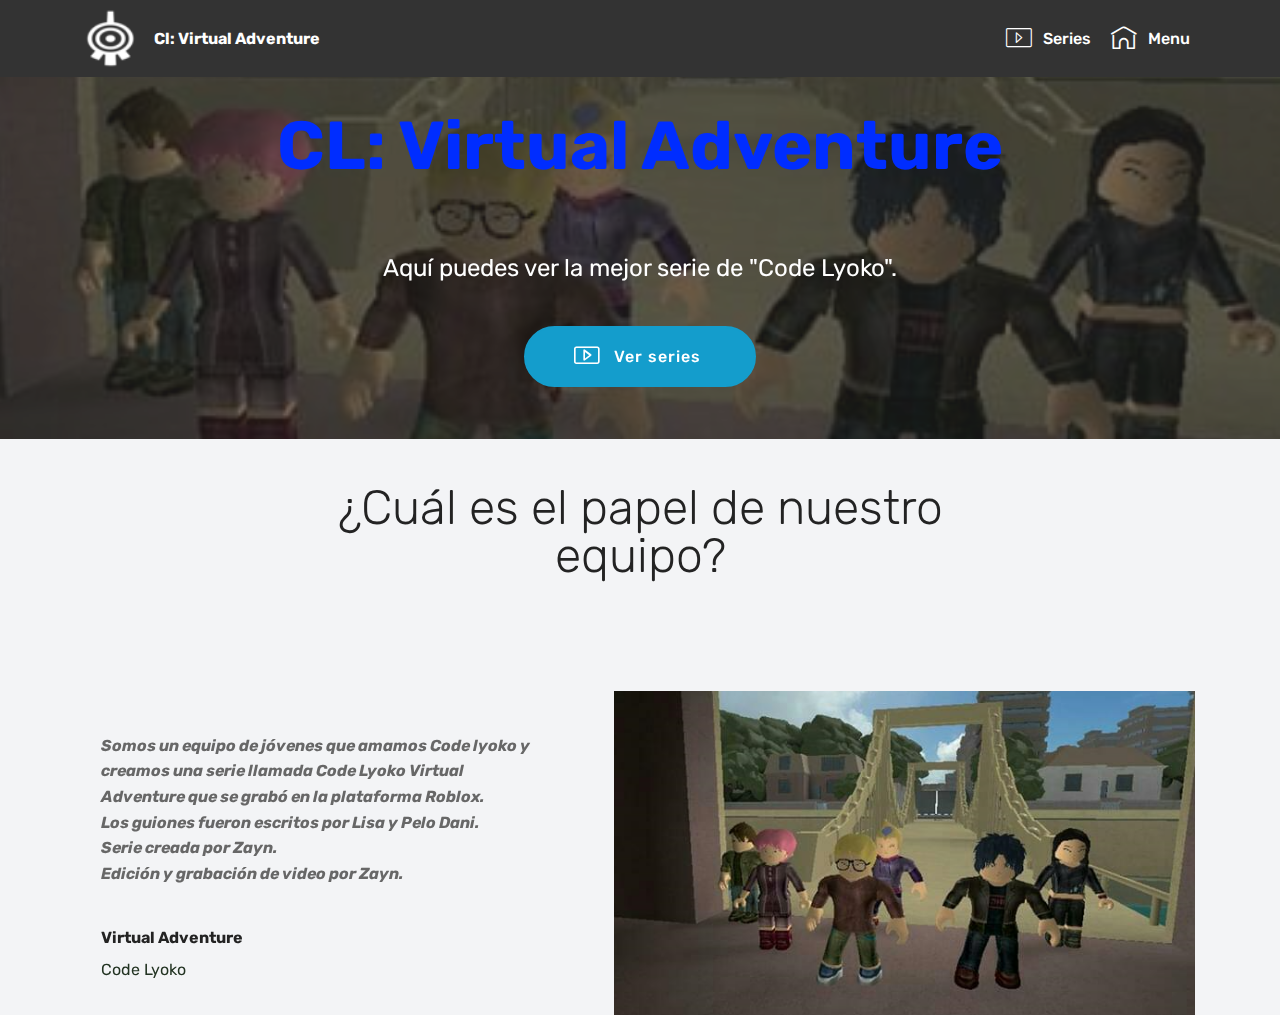
<file: index.html>
<!DOCTYPE html>
<html  >
<head>
  <!-- Site made with Mobirise Website Builder v4.12.3, https://mobirise.com -->
  <meta charset="UTF-8">
  <meta http-equiv="X-UA-Compatible" content="IE=edge">
  <meta name="generator" content="Mobirise v4.12.3, mobirise.com">
  <meta name="viewport" content="width=device-width, initial-scale=1, minimum-scale=1">
  <link rel="shortcut icon" href="assets/images/favicon.ico" type="image/x-icon">
  <meta name="description" content="">
  
  
  <title>Inicio: Code Lyoko Virtual Adventure</title>
  <link rel="stylesheet" href="assets/web/assets/mobirise-icons-bold/mobirise-icons-bold.css">
  <link rel="stylesheet" href="assets/web/assets/mobirise-icons/mobirise-icons.css">
  <link rel="stylesheet" href="assets/bootstrap/css/bootstrap.min.css">
  <link rel="stylesheet" href="assets/bootstrap/css/bootstrap-grid.min.css">
  <link rel="stylesheet" href="assets/bootstrap/css/bootstrap-reboot.min.css">
  <link rel="stylesheet" href="assets/dropdown/css/style.css">
  <link rel="stylesheet" href="assets/tether/tether.min.css">
  <link rel="stylesheet" href="assets/theme/css/style.css">
  <link rel="preload" as="style" href="assets/mobirise/css/mbr-additional.css"><link rel="stylesheet" href="assets/mobirise/css/mbr-additional.css" type="text/css">
  
  
  
</head>
<body>
  <section class="menu cid-rV7vi4Sv9Q" once="menu" id="menu1-3">

    

    <nav class="navbar navbar-expand beta-menu navbar-dropdown align-items-center navbar-fixed-top navbar-toggleable-sm">
        <button class="navbar-toggler navbar-toggler-right" type="button" data-toggle="collapse" data-target="#navbarSupportedContent" aria-controls="navbarSupportedContent" aria-expanded="false" aria-label="Toggle navigation">
            <div class="hamburger">
                <span></span>
                <span></span>
                <span></span>
                <span></span>
            </div>
        </button>
        <div class="menu-logo">
            <div class="navbar-brand">
                <span class="navbar-logo">
                    <a href="index.html">
                         <img src="assets/images/favicon-1.ico" alt="Mobirise" title="" style="height: 3.8rem;">
                    </a>
                </span>
                <span class="navbar-caption-wrap"><a class="navbar-caption text-white display-4" href="index.html">
                        Cl: Virtual Adventure</a></span>
            </div>
        </div>
        <div class="collapse navbar-collapse" id="navbarSupportedContent">
            <ul class="navbar-nav nav-dropdown nav-right" data-app-modern-menu="true"><li class="nav-item">
                    <a class="nav-link link text-white display-4" href="serie.html"><span class="mbri-video mbr-iconfont mbr-iconfont-btn"></span>
                        
                        Series</a>
                </li>
                <li class="nav-item">
                    <a class="nav-link link text-white display-4" href="index.html"><span class="mbrib-home mbr-iconfont mbr-iconfont-btn"></span>
                        
                        Menu</a>
                </li></ul>
            
        </div>
    </nav>
</section>

<section class="engine"><a href="https://mobirise.info/s">bootstrap themes</a></section><section class="header1 cid-rV7sgwKtEH mbr-parallax-background" id="header16-0">

    

    <div class="mbr-overlay" style="opacity: 0.6; background-color: rgb(35, 35, 35);">
    </div>

    <div class="container">
        <div class="row justify-content-md-center">
            <div class="col-md-10 align-center">
                <h1 class="mbr-section-title mbr-bold pb-3 mbr-fonts-style display-1">
                    CL: Virtual Adventure</h1>
                
                <p class="mbr-text pb-3 mbr-fonts-style display-5"><br>Aquí puedes ver la mejor serie de "Code Lyoko".</p>
                <div class="mbr-section-btn"><a class="btn btn-md btn-primary display-4" href="serie.html"><span class="mbrib-video mbr-iconfont mbr-iconfont-btn"></span>Ver series&nbsp;</a></div>
            </div>
        </div>
    </div>

</section>

<section class="mbr-section content4 cid-rV7wl5JIDg" id="content4-6">

    

    <div class="container">
        <div class="media-container-row">
            <div class="title col-12 col-md-8">
                <h2 class="align-center pb-3 mbr-fonts-style display-2">¿Cuál es el papel de nuestro equipo?
<div><br></div></h2>
                <h3 class="mbr-section-subtitle align-center mbr-light mbr-fonts-style display-5">&nbsp;&nbsp;</h3>
                
            </div>
        </div>
    </div>
</section>

<section class="testimonials3 cid-rV7wX30Mdk" id="testimonials3-7">

    

    

    <div class="container">
        <div class="media-container-row">
            <div class="media-content px-3 align-self-center mbr-white py-2">
                <p class="mbr-text testimonial-text mbr-fonts-style display-7"><br><strong>Somos un equipo de jóvenes que amamos Code lyoko y creamos una serie llamada Code Lyoko Virtual Adventure que se grabó en la plataforma Roblox.
<br>Los guiones fueron escritos por Lisa y Pelo Dani.
<br>Serie creada por Zayn.
<br>Edición y grabación de video por Zayn.</strong></p>
                <p class="mbr-author-name pt-4 mb-2 mbr-fonts-style display-7">Virtual Adventure&nbsp;</p>
                <p class="mbr-author-desc mbr-fonts-style display-7">Code Lyoko</p>
            </div>

            <div class="mbr-figure pl-lg-5" style="width: 130%;">
              <img src="assets/images/screenshot-2.png" alt="" title="">
            </div>
        </div>
    </div>
</section>


  <script src="assets/popper/popper.min.js"></script>
  <script src="assets/web/assets/jquery/jquery.min.js"></script>
  <script src="assets/bootstrap/js/bootstrap.min.js"></script>
  <script src="assets/parallax/jarallax.min.js"></script>
  <script src="assets/dropdown/js/nav-dropdown.js"></script>
  <script src="assets/dropdown/js/navbar-dropdown.js"></script>
  <script src="assets/touchswipe/jquery.touch-swipe.min.js"></script>
  <script src="assets/tether/tether.min.js"></script>
  <script src="assets/smoothscroll/smooth-scroll.js"></script>
  <script src="assets/theme/js/script.js"></script>
  
  
</body>
</html>
</file>
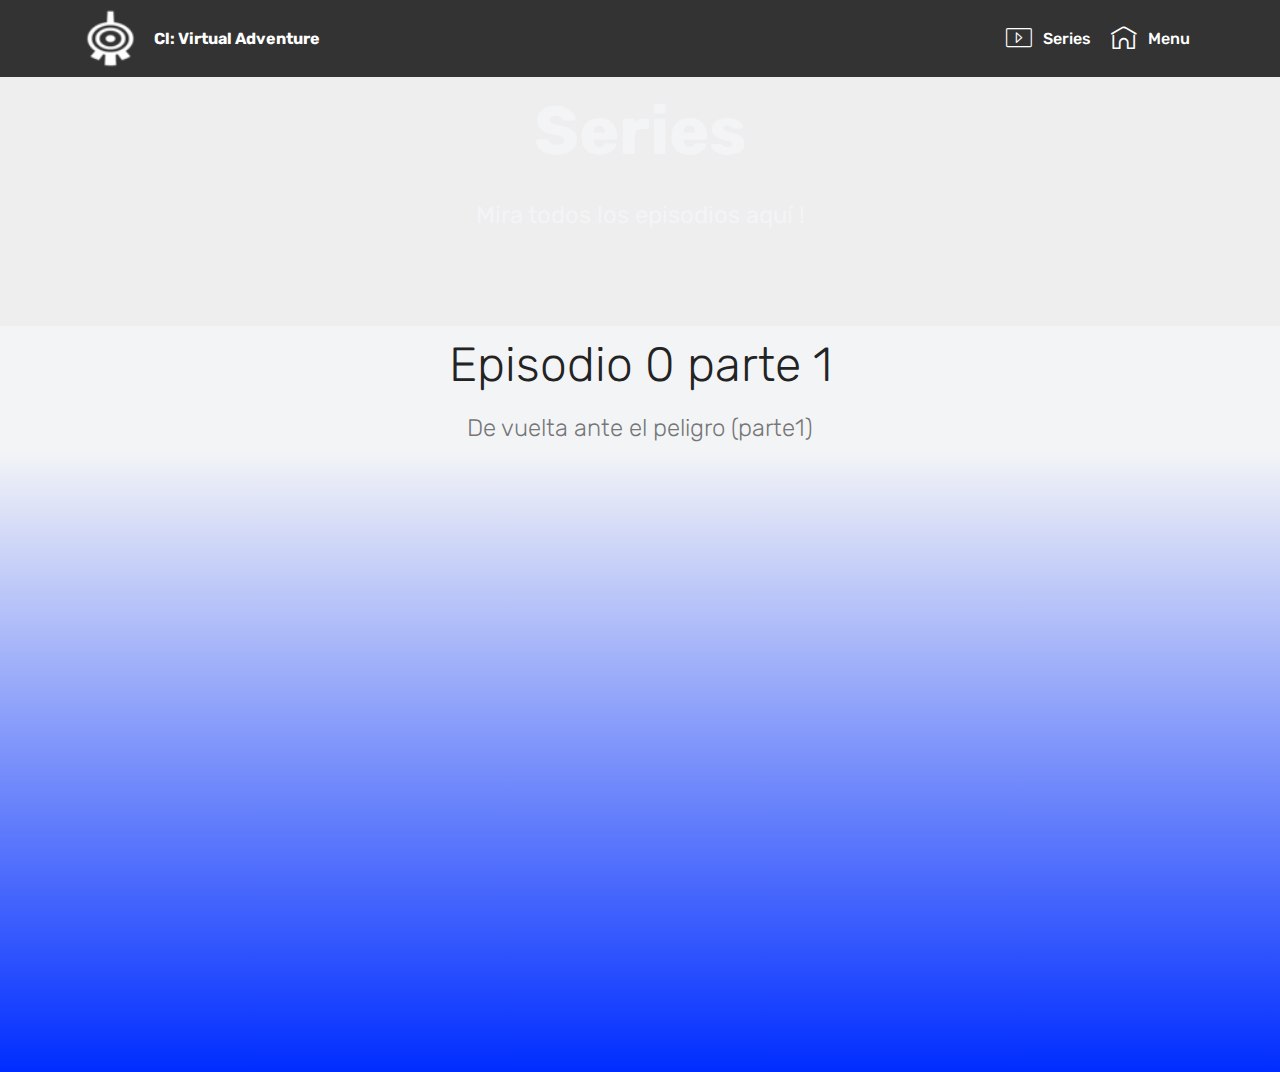
<file: serie.html>
<!DOCTYPE html>
<html  >
<head>
  <!-- Site made with Mobirise Website Builder v4.12.3, https://mobirise.com -->
  <meta charset="UTF-8">
  <meta http-equiv="X-UA-Compatible" content="IE=edge">
  <meta name="generator" content="Mobirise v4.12.3, mobirise.com">
  <meta name="viewport" content="width=device-width, initial-scale=1, minimum-scale=1">
  <link rel="shortcut icon" href="assets/images/favicon.ico" type="image/x-icon">
  <meta name="description" content="Aquí puedes ver la serie Code Lyoko Virtual Adventure">
  
  
  <title>Series</title>
  <link rel="stylesheet" href="assets/web/assets/mobirise-icons-bold/mobirise-icons-bold.css">
  <link rel="stylesheet" href="assets/web/assets/mobirise-icons/mobirise-icons.css">
  <link rel="stylesheet" href="assets/bootstrap/css/bootstrap.min.css">
  <link rel="stylesheet" href="assets/bootstrap/css/bootstrap-grid.min.css">
  <link rel="stylesheet" href="assets/bootstrap/css/bootstrap-reboot.min.css">
  <link rel="stylesheet" href="assets/tether/tether.min.css">
  <link rel="stylesheet" href="assets/dropdown/css/style.css">
  <link rel="stylesheet" href="assets/theme/css/style.css">
  <link rel="preload" as="style" href="assets/mobirise/css/mbr-additional.css"><link rel="stylesheet" href="assets/mobirise/css/mbr-additional.css" type="text/css">
  
  
  
</head>
<body>
  <section class="menu cid-rV7vi4Sv9Q" once="menu" id="menu1-8">

    

    <nav class="navbar navbar-expand beta-menu navbar-dropdown align-items-center navbar-fixed-top navbar-toggleable-sm">
        <button class="navbar-toggler navbar-toggler-right" type="button" data-toggle="collapse" data-target="#navbarSupportedContent" aria-controls="navbarSupportedContent" aria-expanded="false" aria-label="Toggle navigation">
            <div class="hamburger">
                <span></span>
                <span></span>
                <span></span>
                <span></span>
            </div>
        </button>
        <div class="menu-logo">
            <div class="navbar-brand">
                <span class="navbar-logo">
                    <a href="index.html">
                         <img src="assets/images/favicon-1.ico" alt="Mobirise" title="" style="height: 3.8rem;">
                    </a>
                </span>
                <span class="navbar-caption-wrap"><a class="navbar-caption text-white display-4" href="index.html">
                        Cl: Virtual Adventure</a></span>
            </div>
        </div>
        <div class="collapse navbar-collapse" id="navbarSupportedContent">
            <ul class="navbar-nav nav-dropdown nav-right" data-app-modern-menu="true"><li class="nav-item">
                    <a class="nav-link link text-white display-4" href="serie.html"><span class="mbri-video mbr-iconfont mbr-iconfont-btn"></span>
                        
                        Series</a>
                </li>
                <li class="nav-item">
                    <a class="nav-link link text-white display-4" href="index.html"><span class="mbrib-home mbr-iconfont mbr-iconfont-btn"></span>
                        
                        Menu</a>
                </li></ul>
            
        </div>
    </nav>
</section>

<section class="engine"><a href="https://mobirise.info/i">free site creation software</a></section><section class="header1 cid-rV7ACAiKNP" data-bg-video="https://www.youtube.com/watch?v=sq0EAiaUR9E" id="header16-b">

    

    

    <div class="container">
        <div class="row justify-content-md-center">
            <div class="col-md-10 align-center">
                <h1 class="mbr-section-title mbr-bold pb-3 mbr-fonts-style display-1">
                    Series</h1>
                
                <p class="mbr-text pb-3 mbr-fonts-style display-5">Mira todos los episodios aquí !<br></p>
                
            </div>
        </div>
    </div>

</section>

<section class="mbr-section content4 cid-rV7CvIM1Fc" id="content4-f">

    

    <div class="container">
        <div class="media-container-row">
            <div class="title col-12 col-md-8">
                <h2 class="align-center pb-3 mbr-fonts-style display-2">Episodio 0 parte 1
</h2>
                <h3 class="mbr-section-subtitle align-center mbr-light mbr-fonts-style display-5">De vuelta ante el peligro (parte1)</h3>
                
            </div>
        </div>
    </div>
</section>

<section class="cid-rV7ChkaKX1" id="video3-e">

    
    
    <figure class="mbr-figure align-center container">
        <div class="video-block" style="width: 80%;">
            <div><iframe class="mbr-embedded-video" src="https://www.youtube.com/embed/3V3xjtkgBWc?rel=0&amp;amp;showinfo=0&amp;autoplay=0&amp;loop=0" width="1280" height="720" frameborder="0" allowfullscreen></iframe></div>
        </div>
    </figure>
</section>


  <script src="assets/popper/popper.min.js"></script>
  <script src="assets/web/assets/jquery/jquery.min.js"></script>
  <script src="assets/bootstrap/js/bootstrap.min.js"></script>
  <script src="assets/smoothscroll/smooth-scroll.js"></script>
  <script src="assets/touchswipe/jquery.touch-swipe.min.js"></script>
  <script src="assets/ytplayer/jquery.mb.ytplayer.min.js"></script>
  <script src="assets/vimeoplayer/jquery.mb.vimeo_player.js"></script>
  <script src="assets/tether/tether.min.js"></script>
  <script src="assets/dropdown/js/nav-dropdown.js"></script>
  <script src="assets/dropdown/js/navbar-dropdown.js"></script>
  <script src="assets/theme/js/script.js"></script>
  
  
</body>
</html>
</file>
<file: assets/web/assets/mobirise-icons-bold/mobirise-icons-bold.css>
@font-face {
  font-family: 'mobirise-icons-bold';
  font-display: swap;
  src:  url('mobirise-icons-bold.eot?m1l4yr');
  src:  url('mobirise-icons-bold.eot?m1l4yr#iefix') format('embedded-opentype'),
    url('mobirise-icons-bold.ttf?m1l4yr') format('truetype'),
    url('mobirise-icons-bold.woff?m1l4yr') format('woff'),
    url('mobirise-icons-bold.svg?m1l4yr#mobirise-icons-bold') format('svg');
  font-weight: normal;
  font-style: normal;
}

[class^="mbrib-"], [class*="mbrib-"] {
  /* use !important to prevent issues with browser extensions that change fonts */
  font-family: 'mobirise-icons-bold' !important;
  speak: none;
  font-style: normal;
  font-weight: normal;
  font-variant: normal;
  text-transform: none;
  line-height: 1;

  /* Better Font Rendering =========== */
  -webkit-font-smoothing: antialiased;
  -moz-osx-font-smoothing: grayscale;
}

.mbrib-add-submenu:before {
  content: "\e900";
}
.mbrib-alert:before {
  content: "\e901";
}
.mbrib-align-center:before {
  content: "\e902";
}
.mbrib-align-justify:before {
  content: "\e903";
}
.mbrib-align-left:before {
  content: "\e904";
}
.mbrib-align-right:before {
  content: "\e905";
}
.mbrib-android:before {
  content: "\e906";
}
.mbrib-apple:before {
  content: "\e907";
}
.mbrib-arrow-down:before {
  content: "\e908";
}
.mbrib-arrow-next:before {
  content: "\e909";
}
.mbrib-arrow-prev:before {
  content: "\e90a";
}
.mbrib-arrow-up:before {
  content: "\e90b";
}
.mbrib-bold:before {
  content: "\e90c";
}
.mbrib-bookmark:before {
  content: "\e90d";
}
.mbrib-bootstrap:before {
  content: "\e90e";
}
.mbrib-briefcase:before {
  content: "\e90f";
}
.mbrib-browse:before {
  content: "\e910";
}
.mbrib-bulleted-list:before {
  content: "\e911";
}
.mbrib-calendar:before {
  content: "\e912";
}
.mbrib-camera:before {
  content: "\e913";
}
.mbrib-cart-add:before {
  content: "\e914";
}
.mbrib-cart-full:before {
  content: "\e915";
}
.mbrib-cash:before {
  content: "\e916";
}
.mbrib-change-style:before {
  content: "\e917";
}
.mbrib-chat:before {
  content: "\e918";
}
.mbrib-clock:before {
  content: "\e919";
}
.mbrib-close:before {
  content: "\e91a";
}
.mbrib-cloud:before {
  content: "\e91b";
}
.mbrib-code:before {
  content: "\e91c";
}
.mbrib-contact-form:before {
  content: "\e91d";
}
.mbrib-credit-card:before {
  content: "\e91e";
}
.mbrib-cursor-click:before {
  content: "\e91f";
}
.mbrib-cust-feedback:before {
  content: "\e920";
}
.mbrib-database:before {
  content: "\e921";
}
.mbrib-delivery:before {
  content: "\e922";
}
.mbrib-desktop:before {
  content: "\e923";
}
.mbrib-devices:before {
  content: "\e924";
}
.mbrib-down:before {
  content: "\e925";
}
.mbrib-download:before {
  content: "\e926";
}
.mbrib-drag-n-drop:before {
  content: "\e927";
}
.mbrib-drag-n-drop2:before {
  content: "\e928";
}
.mbrib-edit:before {
  content: "\e929";
}
.mbrib-edit2:before {
  content: "\e92a";
}
.mbrib-error:before {
  content: "\e92b";
}
.mbrib-extension:before {
  content: "\e92c";
}
.mbrib-features:before {
  content: "\e92d";
}
.mbrib-file:before {
  content: "\e92e";
}
.mbrib-flag:before {
  content: "\e92f";
}
.mbrib-folder:before {
  content: "\e930";
}
.mbrib-gift:before {
  content: "\e931";
}
.mbrib-github:before {
  content: "\e932";
}
.mbrib-globe-2:before {
  content: "\e933";
}
.mbrib-globe:before {
  content: "\e934";
}
.mbrib-growing-chart:before {
  content: "\e935";
}
.mbrib-hearth:before {
  content: "\e936";
}
.mbrib-help:before {
  content: "\e937";
}
.mbrib-home:before {
  content: "\e938";
}
.mbrib-hot-cup:before {
  content: "\e939";
}
.mbrib-idea:before {
  content: "\e93a";
}
.mbrib-image-gallery:before {
  content: "\e93b";
}
.mbrib-image-slider:before {
  content: "\e93c";
}
.mbrib-info:before {
  content: "\e93d";
}
.mbrib-italic:before {
  content: "\e93e";
}
.mbrib-key:before {
  content: "\e93f";
}
.mbrib-laptop:before {
  content: "\e940";
}
.mbrib-layers:before {
  content: "\e941";
}
.mbrib-left-right:before {
  content: "\e942";
}
.mbrib-left:before {
  content: "\e943";
}
.mbrib-letter:before {
  content: "\e944";
}
.mbrib-like:before {
  content: "\e945";
}
.mbrib-link:before {
  content: "\e946";
}
.mbrib-lock:before {
  content: "\e947";
}
.mbrib-login:before {
  content: "\e948";
}
.mbrib-logout:before {
  content: "\e949";
}
.mbrib-magic-stick:before {
  content: "\e94a";
}
.mbrib-map-pin:before {
  content: "\e94b";
}
.mbrib-menu:before {
  content: "\e94c";
}
.mbrib-mobile:before {
  content: "\e94d";
}
.mbrib-mobile2:before {
  content: "\e94e";
}
.mbrib-mobirise:before {
  content: "\e94f";
}
.mbrib-more-horizontal:before {
  content: "\e950";
}
.mbrib-more-vertical:before {
  content: "\e951";
}
.mbrib-music:before {
  content: "\e952";
}
.mbrib-new-file:before {
  content: "\e953";
}
.mbrib-numbered-list:before {
  content: "\e954";
}
.mbrib-opened-folder:before {
  content: "\e955";
}
.mbrib-pages:before {
  content: "\e956";
}
.mbrib-paper-plane:before {
  content: "\e957";
}
.mbrib-paperclip:before {
  content: "\e958";
}
.mbrib-photo:before {
  content: "\e959";
}
.mbrib-photos:before {
  content: "\e95a";
}
.mbrib-pin:before {
  content: "\e95b";
}
.mbrib-play:before {
  content: "\e95c";
}
.mbrib-plus:before {
  content: "\e95d";
}
.mbrib-preview:before {
  content: "\e95e";
}
.mbrib-print:before {
  content: "\e95f";
}
.mbrib-protect:before {
  content: "\e960";
}
.mbrib-question:before {
  content: "\e961";
}
.mbrib-quote-left:before {
  content: "\e962";
}
.mbrib-quote-right:before {
  content: "\e963";
}
.mbrib-redo:before {
  content: "\e964";
}
.mbrib-refresh:before {
  content: "\e965";
}
.mbrib-responsive:before {
  content: "\e966";
}
.mbrib-right:before {
  content: "\e967";
}
.mbrib-rocket:before {
  content: "\e968";
}
.mbrib-sad-face:before {
  content: "\e969";
}
.mbrib-sale:before {
  content: "\e96a";
}
.mbrib-save:before {
  content: "\e96b";
}
.mbrib-search:before {
  content: "\e96c";
}
.mbrib-setting:before {
  content: "\e96d";
}
.mbrib-setting2:before {
  content: "\e96e";
}
.mbrib-setting3:before {
  content: "\e96f";
}
.mbrib-share:before {
  content: "\e970";
}
.mbrib-shopping-bag:before {
  content: "\e971";
}
.mbrib-shopping-basket:before {
  content: "\e972";
}
.mbrib-shopping-cart:before {
  content: "\e973";
}
.mbrib-sites:before {
  content: "\e974";
}
.mbrib-smile-face:before {
  content: "\e975";
}
.mbrib-speed:before {
  content: "\e976";
}
.mbrib-star:before {
  content: "\e977";
}
.mbrib-success:before {
  content: "\e978";
}
.mbrib-sun:before {
  content: "\e979";
}
.mbrib-sun2:before {
  content: "\e97a";
}
.mbrib-tablet-vertical:before {
  content: "\e97b";
}
.mbrib-tablet:before {
  content: "\e97c";
}
.mbrib-target:before {
  content: "\e97d";
}
.mbrib-timer:before {
  content: "\e97e";
}
.mbrib-to-ftp:before {
  content: "\e97f";
}
.mbrib-to-local-drive:before {
  content: "\e980";
}
.mbrib-touch-swipe:before {
  content: "\e981";
}
.mbrib-touch:before {
  content: "\e982";
}
.mbrib-trash:before {
  content: "\e983";
}
.mbrib-underline:before {
  content: "\e984";
}
.mbrib-undo:before {
  content: "\e985";
}
.mbrib-unlink:before {
  content: "\e986";
}
.mbrib-unlock:before {
  content: "\e987";
}
.mbrib-up-down:before {
  content: "\e988";
}
.mbrib-up:before {
  content: "\e989";
}
.mbrib-update:before {
  content: "\e98a";
}
.mbrib-upload:before {
  content: "\e98b";
}
.mbrib-user:before {
  content: "\e98c";
}
.mbrib-user2:before {
  content: "\e98d";
}
.mbrib-users:before {
  content: "\e98e";
}
.mbrib-video-play:before {
  content: "\e98f";
}
.mbrib-video:before {
  content: "\e990";
}
.mbrib-watch:before {
  content: "\e991";
}
.mbrib-website-theme:before {
  content: "\e992";
}
.mbrib-wifi:before {
  content: "\e993";
}
.mbrib-windows:before {
  content: "\e994";
}
.mbrib-zoom-out:before {
  content: "\e995";
}
</file>
<file: assets/web/assets/mobirise-icons/mobirise-icons.css>
@font-face {
  font-family: 'MobiriseIcons';
  src:  url('mobirise-icons.eot?spat4u');
  src:  url('mobirise-icons.eot?spat4u#iefix') format('embedded-opentype'),
    url('mobirise-icons.ttf?spat4u') format('truetype'),
    url('mobirise-icons.woff?spat4u') format('woff'),
    url('mobirise-icons.svg?spat4u#MobiriseIcons') format('svg');
  font-weight: normal;
  font-style: normal;
  font-display: swap;
}

[class^="mbri-"], [class*=" mbri-"] {
  /* use !important to prevent issues with browser extensions that change fonts */
  font-family: MobiriseIcons !important;
  speak: none;
  font-style: normal;
  font-weight: normal;
  font-variant: normal;
  text-transform: none;
  line-height: 1;

  /* Better Font Rendering =========== */
  -webkit-font-smoothing: antialiased;
  -moz-osx-font-smoothing: grayscale;
}

.mbri-add-submenu:before {
  content: "\e900";
}
.mbri-alert:before {
  content: "\e901";
}
.mbri-align-center:before {
  content: "\e902";
}
.mbri-align-justify:before {
  content: "\e903";
}
.mbri-align-left:before {
  content: "\e904";
}
.mbri-align-right:before {
  content: "\e905";
}
.mbri-android:before {
  content: "\e906";
}
.mbri-apple:before {
  content: "\e907";
}
.mbri-arrow-down:before {
  content: "\e908";
}
.mbri-arrow-next:before {
  content: "\e909";
}
.mbri-arrow-prev:before {
  content: "\e90a";
}
.mbri-arrow-up:before {
  content: "\e90b";
}
.mbri-bold:before {
  content: "\e90c";
}
.mbri-bookmark:before {
  content: "\e90d";
}
.mbri-bootstrap:before {
  content: "\e90e";
}
.mbri-briefcase:before {
  content: "\e90f";
}
.mbri-browse:before {
  content: "\e910";
}
.mbri-bulleted-list:before {
  content: "\e911";
}
.mbri-calendar:before {
  content: "\e912";
}
.mbri-camera:before {
  content: "\e913";
}
.mbri-cart-add:before {
  content: "\e914";
}
.mbri-cart-full:before {
  content: "\e915";
}
.mbri-cash:before {
  content: "\e916";
}
.mbri-change-style:before {
  content: "\e917";
}
.mbri-chat:before {
  content: "\e918";
}
.mbri-clock:before {
  content: "\e919";
}
.mbri-close:before {
  content: "\e91a";
}
.mbri-cloud:before {
  content: "\e91b";
}
.mbri-code:before {
  content: "\e91c";
}
.mbri-contact-form:before {
  content: "\e91d";
}
.mbri-credit-card:before {
  content: "\e91e";
}
.mbri-cursor-click:before {
  content: "\e91f";
}
.mbri-cust-feedback:before {
  content: "\e920";
}
.mbri-database:before {
  content: "\e921";
}
.mbri-delivery:before {
  content: "\e922";
}
.mbri-desktop:before {
  content: "\e923";
}
.mbri-devices:before {
  content: "\e924";
}
.mbri-down:before {
  content: "\e925";
}
.mbri-download:before {
  content: "\e989";
}
.mbri-drag-n-drop:before {
  content: "\e927";
}
.mbri-drag-n-drop2:before {
  content: "\e928";
}
.mbri-edit:before {
  content: "\e929";
}
.mbri-edit2:before {
  content: "\e92a";
}
.mbri-error:before {
  content: "\e92b";
}
.mbri-extension:before {
  content: "\e92c";
}
.mbri-features:before {
  content: "\e92d";
}
.mbri-file:before {
  content: "\e92e";
}
.mbri-flag:before {
  content: "\e92f";
}
.mbri-folder:before {
  content: "\e930";
}
.mbri-gift:before {
  content: "\e931";
}
.mbri-github:before {
  content: "\e932";
}
.mbri-globe:before {
  content: "\e933";
}
.mbri-globe-2:before {
  content: "\e934";
}
.mbri-growing-chart:before {
  content: "\e935";
}
.mbri-hearth:before {
  content: "\e936";
}
.mbri-help:before {
  content: "\e937";
}
.mbri-home:before {
  content: "\e938";
}
.mbri-hot-cup:before {
  content: "\e939";
}
.mbri-idea:before {
  content: "\e93a";
}
.mbri-image-gallery:before {
  content: "\e93b";
}
.mbri-image-slider:before {
  content: "\e93c";
}
.mbri-info:before {
  content: "\e93d";
}
.mbri-italic:before {
  content: "\e93e";
}
.mbri-key:before {
  content: "\e93f";
}
.mbri-laptop:before {
  content: "\e940";
}
.mbri-layers:before {
  content: "\e941";
}
.mbri-left-right:before {
  content: "\e942";
}
.mbri-left:before {
  content: "\e943";
}
.mbri-letter:before {
  content: "\e944";
}
.mbri-like:before {
  content: "\e945";
}
.mbri-link:before {
  content: "\e946";
}
.mbri-lock:before {
  content: "\e947";
}
.mbri-login:before {
  content: "\e948";
}
.mbri-logout:before {
  content: "\e949";
}
.mbri-magic-stick:before {
  content: "\e94a";
}
.mbri-map-pin:before {
  content: "\e94b";
}
.mbri-menu:before {
  content: "\e94c";
}
.mbri-mobile:before {
  content: "\e94d";
}
.mbri-mobile2:before {
  content: "\e94e";
}
.mbri-mobirise:before {
  content: "\e94f";
}
.mbri-more-horizontal:before {
  content: "\e950";
}
.mbri-more-vertical:before {
  content: "\e951";
}
.mbri-music:before {
  content: "\e952";
}
.mbri-new-file:before {
  content: "\e953";
}
.mbri-numbered-list:before {
  content: "\e954";
}
.mbri-opened-folder:before {
  content: "\e955";
}
.mbri-pages:before {
  content: "\e956";
}
.mbri-paper-plane:before {
  content: "\e957";
}
.mbri-paperclip:before {
  content: "\e958";
}
.mbri-photo:before {
  content: "\e959";
}
.mbri-photos:before {
  content: "\e95a";
}
.mbri-pin:before {
  content: "\e95b";
}
.mbri-play:before {
  content: "\e95c";
}
.mbri-plus:before {
  content: "\e95d";
}
.mbri-preview:before {
  content: "\e95e";
}
.mbri-print:before {
  content: "\e95f";
}
.mbri-protect:before {
  content: "\e960";
}
.mbri-question:before {
  content: "\e961";
}
.mbri-quote-left:before {
  content: "\e962";
}
.mbri-quote-right:before {
  content: "\e963";
}
.mbri-refresh:before {
  content: "\e964";
}
.mbri-responsive:before {
  content: "\e965";
}
.mbri-right:before {
  content: "\e966";
}
.mbri-rocket:before {
  content: "\e967";
}
.mbri-sad-face:before {
  content: "\e968";
}
.mbri-sale:before {
  content: "\e969";
}
.mbri-save:before {
  content: "\e96a";
}
.mbri-search:before {
  content: "\e96b";
}
.mbri-setting:before {
  content: "\e96c";
}
.mbri-setting2:before {
  content: "\e96d";
}
.mbri-setting3:before {
  content: "\e96e";
}
.mbri-share:before {
  content: "\e96f";
}
.mbri-shopping-bag:before {
  content: "\e970";
}
.mbri-shopping-basket:before {
  content: "\e971";
}
.mbri-shopping-cart:before {
  content: "\e972";
}
.mbri-sites:before {
  content: "\e973";
}
.mbri-smile-face:before {
  content: "\e974";
}
.mbri-speed:before {
  content: "\e975";
}
.mbri-star:before {
  content: "\e976";
}
.mbri-success:before {
  content: "\e977";
}
.mbri-sun:before {
  content: "\e978";
}
.mbri-sun2:before {
  content: "\e979";
}
.mbri-tablet:before {
  content: "\e97a";
}
.mbri-tablet-vertical:before {
  content: "\e97b";
}
.mbri-target:before {
  content: "\e97c";
}
.mbri-timer:before {
  content: "\e97d";
}
.mbri-to-ftp:before {
  content: "\e97e";
}
.mbri-to-local-drive:before {
  content: "\e97f";
}
.mbri-touch-swipe:before {
  content: "\e980";
}
.mbri-touch:before {
  content: "\e981";
}
.mbri-trash:before {
  content: "\e982";
}
.mbri-underline:before {
  content: "\e983";
}
.mbri-unlink:before {
  content: "\e984";
}
.mbri-unlock:before {
  content: "\e985";
}
.mbri-up-down:before {
  content: "\e986";
}
.mbri-up:before {
  content: "\e987";
}
.mbri-update:before {
  content: "\e988";
}
.mbri-upload:before {
 content: "\e926"; 
}
.mbri-user:before {
  content: "\e98a";
}
.mbri-user2:before {
  content: "\e98b";
}
.mbri-users:before {
  content: "\e98c";
}
.mbri-video:before {
  content: "\e98d";
}
.mbri-video-play:before {
  content: "\e98e";
}
.mbri-watch:before {
  content: "\e98f";
}
.mbri-website-theme:before {
  content: "\e990";
}
.mbri-wifi:before {
  content: "\e991";
}
.mbri-windows:before {
  content: "\e992";
}
.mbri-zoom-out:before {
  content: "\e993";
}
.mbri-redo:before {
  content: "\e994";
}
.mbri-undo:before {
  content: "\e995";
}
</file>
<file: assets/dropdown/css/style.css>
.navbar-dropdown {
  left: 0;
  padding: 0;
  position: absolute;
  right: 0;
  top: 0;
  transition: all 0.45s ease;
  z-index: 1030;
  background: #282828; }
  .navbar-dropdown .navbar-logo {
    margin-right: 0.8rem;
    transition: margin 0.3s ease-in-out;
    vertical-align: middle; }
    .navbar-dropdown .navbar-logo img {
      height: 3.125rem;
      transition: all 0.3s ease-in-out; }
    .navbar-dropdown .navbar-logo.mbr-iconfont {
      font-size: 3.125rem;
      line-height: 3.125rem; }
  .navbar-dropdown .navbar-caption {
    font-weight: 700;
    white-space: normal;
    vertical-align: -4px;
    line-height: 3.125rem !important; }
    .navbar-dropdown .navbar-caption, .navbar-dropdown .navbar-caption:hover {
      color: inherit;
      text-decoration: none; }
  .navbar-dropdown .mbr-iconfont + .navbar-caption {
    vertical-align: -1px; }
  .navbar-dropdown.navbar-fixed-top {
    position: fixed; }
  .navbar-dropdown .navbar-brand span {
    vertical-align: -4px; }
  .navbar-dropdown.bg-color.transparent {
    background: none; }
  .navbar-dropdown.navbar-short .navbar-brand {
    padding: 0.625rem 0; }
    .navbar-dropdown.navbar-short .navbar-brand span {
      vertical-align: -1px; }
  .navbar-dropdown.navbar-short .navbar-caption {
    line-height: 2.375rem !important;
    vertical-align: -2px; }
  .navbar-dropdown.navbar-short .navbar-logo {
    margin-right: 0.5rem; }
    .navbar-dropdown.navbar-short .navbar-logo img {
      height: 2.375rem; }
    .navbar-dropdown.navbar-short .navbar-logo.mbr-iconfont {
      font-size: 2.375rem;
      line-height: 2.375rem; }
  .navbar-dropdown.navbar-short .mbr-table-cell {
    height: 3.625rem; }
  .navbar-dropdown .navbar-close {
    left: 0.6875rem;
    position: fixed;
    top: 0.75rem;
    z-index: 1000; }
  .navbar-dropdown .hamburger-icon {
    content: "";
    display: inline-block;
    vertical-align: middle;
    width: 16px;
    -webkit-box-shadow: 0 -6px 0 1px #282828,0 0 0 1px #282828,0 6px 0 1px #282828;
    -moz-box-shadow: 0 -6px 0 1px #282828,0 0 0 1px #282828,0 6px 0 1px #282828;
    box-shadow: 0 -6px 0 1px #282828,0 0 0 1px #282828,0 6px 0 1px #282828; }

.dropdown-menu .dropdown-toggle[data-toggle="dropdown-submenu"]::after {
  border-bottom: 0.35em solid transparent;
  border-left: 0.35em solid;
  border-right: 0;
  border-top: 0.35em solid transparent;
  margin-left: 0.3rem; }

.dropdown-menu .dropdown-item:focus {
  outline: 0; }

.nav-dropdown {
  font-size: 0.75rem;
  font-weight: 500;
  height: auto !important; }
  .nav-dropdown .nav-btn {
    padding-left: 1rem; }
  .nav-dropdown .link {
    margin: .667em 1.667em;
    font-weight: 500;
    padding: 0;
    transition: color .2s ease-in-out; }
    .nav-dropdown .link.dropdown-toggle {
      margin-right: 2.583em; }
      .nav-dropdown .link.dropdown-toggle::after {
        margin-left: .25rem;
        border-top: 0.35em solid;
        border-right: 0.35em solid transparent;
        border-left: 0.35em solid transparent;
        border-bottom: 0; }
      .nav-dropdown .link.dropdown-toggle[aria-expanded="true"] {
        margin: 0;
        padding: 0.667em 3.263em  0.667em 1.667em; }
  .nav-dropdown .link::after,
  .nav-dropdown .dropdown-item::after {
    color: inherit; }
  .nav-dropdown .btn {
    font-size: 0.75rem;
    font-weight: 700;
    letter-spacing: 0;
    margin-bottom: 0;
    padding-left: 1.25rem;
    padding-right: 1.25rem; }
  .nav-dropdown .dropdown-menu {
    border-radius: 0;
    border: 0;
    left: 0;
    margin: 0;
    padding-bottom: 1.25rem;
    padding-top: 1.25rem;
    position: relative; }
  .nav-dropdown .dropdown-submenu {
    margin-left: 0.125rem;
    top: 0; }
  .nav-dropdown .dropdown-item {
    font-weight: 500;
    line-height: 2;
    padding: 0.3846em 4.615em 0.3846em 1.5385em;
    position: relative;
    transition: color .2s ease-in-out, background-color .2s ease-in-out; }
    .nav-dropdown .dropdown-item::after {
      margin-top: -0.3077em;
      position: absolute;
      right: 1.1538em;
      top: 50%; }
    .nav-dropdown .dropdown-item:focus, .nav-dropdown .dropdown-item:hover {
      background: none; }

@media (max-width: 767px) {
  .nav-dropdown.navbar-toggleable-sm {
    bottom: 0;
    display: none;
    left: 0;
    overflow-x: hidden;
    position: fixed;
    top: 0;
    transform: translateX(-100%);
    -ms-transform: translateX(-100%);
    -webkit-transform: translateX(-100%);
    width: 18.75rem;
    z-index: 999; } }
.nav-dropdown.navbar-toggleable-xl {
  bottom: 0;
  display: none;
  left: 0;
  overflow-x: hidden;
  position: fixed;
  top: 0;
  transform: translateX(-100%);
  -ms-transform: translateX(-100%);
  -webkit-transform: translateX(-100%);
  width: 18.75rem;
  z-index: 999; }

.nav-dropdown-sm {
  display: block !important;
  overflow-x: hidden;
  overflow: auto;
  padding-top: 3.875rem; }
  .nav-dropdown-sm::after {
    content: "";
    display: block;
    height: 3rem;
    width: 100%; }
  .nav-dropdown-sm.collapse.in ~ .navbar-close {
    display: block !important; }
  .nav-dropdown-sm.collapsing, .nav-dropdown-sm.collapse.in {
    transform: translateX(0);
    -ms-transform: translateX(0);
    -webkit-transform: translateX(0);
    transition: all 0.25s ease-out;
    -webkit-transition: all 0.25s ease-out;
    background: #282828; }
  .nav-dropdown-sm.collapsing[aria-expanded="false"] {
    transform: translateX(-100%);
    -ms-transform: translateX(-100%);
    -webkit-transform: translateX(-100%); }
  .nav-dropdown-sm .nav-item {
    display: block;
    margin-left: 0 !important;
    padding-left: 0; }
  .nav-dropdown-sm .link,
  .nav-dropdown-sm .dropdown-item {
    border-top: 1px dotted rgba(255, 255, 255, 0.1);
    font-size: 0.8125rem;
    line-height: 1.6;
    margin: 0 !important;
    padding: 0.875rem 2.4rem 0.875rem 1.5625rem !important;
    position: relative;
    white-space: normal; }
    .nav-dropdown-sm .link:focus, .nav-dropdown-sm .link:hover,
    .nav-dropdown-sm .dropdown-item:focus,
    .nav-dropdown-sm .dropdown-item:hover {
      background: rgba(0, 0, 0, 0.2) !important;
      color: #c0a375; }
  .nav-dropdown-sm .nav-btn {
    position: relative;
    padding: 1.5625rem 1.5625rem 0 1.5625rem; }
    .nav-dropdown-sm .nav-btn::before {
      border-top: 1px dotted rgba(255, 255, 255, 0.1);
      content: "";
      left: 0;
      position: absolute;
      top: 0;
      width: 100%; }
    .nav-dropdown-sm .nav-btn + .nav-btn {
      padding-top: 0.625rem; }
      .nav-dropdown-sm .nav-btn + .nav-btn::before {
        display: none; }
  .nav-dropdown-sm .btn {
    padding: 0.625rem 0; }
  .nav-dropdown-sm .dropdown-toggle[data-toggle="dropdown-submenu"]::after {
    margin-left: .25rem;
    border-top: 0.35em solid;
    border-right: 0.35em solid transparent;
    border-left: 0.35em solid transparent;
    border-bottom: 0; }
  .nav-dropdown-sm .dropdown-toggle[data-toggle="dropdown-submenu"][aria-expanded="true"]::after {
    border-top: 0;
    border-right: 0.35em solid transparent;
    border-left: 0.35em solid transparent;
    border-bottom: 0.35em solid; }
  .nav-dropdown-sm .dropdown-menu {
    margin: 0;
    padding: 0;
    position: relative;
    top: 0;
    left: 0;
    width: 100%;
    border: 0;
    float: none;
    border-radius: 0;
    background: none; }
  .nav-dropdown-sm .dropdown-submenu {
    left: 100%;
    margin-left: 0.125rem;
    margin-top: -1.25rem;
    top: 0; }

.navbar-toggleable-sm .nav-dropdown .dropdown-menu {
  position: absolute; }

.navbar-toggleable-sm .nav-dropdown .dropdown-submenu {
  left: 100%;
  margin-left: 0.125rem;
  margin-top: -1.25rem;
  top: 0; }

.navbar-toggleable-sm.opened .nav-dropdown .dropdown-menu {
  position: relative; }

.navbar-toggleable-sm.opened .nav-dropdown .dropdown-submenu {
  left: 0;
  margin-left: 00rem;
  margin-top: 0rem;
  top: 0; }

.is-builder .nav-dropdown.collapsing {
  transition: none !important; }

/*# sourceMappingURL=style.css.map */
</file>
<file: assets/theme/css/style.css>
@charset "UTF-8";
/*!
 * Mobirise v4 theme (https://mobirise.com/)
 * Copyright 2017 Mobirise
 */
section {
  background-color: #eeeeee;
}

body {
  font-style: normal;
  line-height: 1.5;
}

section,
.container,
.container-fluid {
  position: relative;
  word-wrap: break-word;
}

a.mbr-iconfont:hover {
  text-decoration: none;
}

.article .lead p,
.article .lead ul,
.article .lead ol,
.article .lead pre,
.article .lead blockquote {
  margin-bottom: 0;
}

ul,
ol,
pre,
blockquote {
  margin-bottom: 2.3125rem;
}

pre {
  background: #f4f4f4;
  padding: 10px 24px;
  white-space: pre-wrap;
}

.inactive {
  -webkit-user-select: none;
  -moz-user-select: none;
  -ms-user-select: none;
  user-select: none;
  pointer-events: none;
  -webkit-user-drag: none;
  user-drag: none;
}

.mbr-section__comments .row {
  justify-content: center;
  -webkit-justify-content: center;
}

a {
  font-style: normal;
  font-weight: 400;
  cursor: pointer;
}
a, a:hover {
  text-decoration: none;
}

figure {
  margin-bottom: 0;
}

body {
  color: #232323;
}

h1,
h2,
h3,
h4,
h5,
h6,
.h1,
.h2,
.h3,
.h4,
.h5,
.h6,
.display-1,
.display-2,
.display-3,
.display-4 {
  line-height: 1;
  word-break: break-word;
  word-wrap: break-word;
}

.mbr-section-title {
  font-style: normal;
  line-height: 1.2;
}

.mbr-section-subtitle {
  line-height: 1.3;
}

.mbr-text {
  font-style: normal;
  line-height: 1.6;
}

b,
strong {
  font-weight: bold;
}

blockquote {
  padding: 10px 0 10px 20px;
  position: relative;
  border-left: 2px solid;
  border-color: #ff3366;
}

input:-webkit-autofill, input:-webkit-autofill:hover, input:-webkit-autofill:focus, input:-webkit-autofill:active {
  transition-delay: 9999s;
  transition-property: background-color, color;
}

textarea[type=hidden] {
  display: none;
}

body {
  position: relative;
}

section {
  background-position: 50% 50%;
  background-repeat: no-repeat;
  background-size: cover;
}
section .mbr-background-video,
section .mbr-background-video-preview {
  position: absolute;
  bottom: 0;
  left: 0;
  right: 0;
  top: 0;
}

.hidden {
  visibility: hidden;
}

.mbr-z-index20 {
  z-index: 20;
}

/*! Base colors */
.mbr-white {
  color: #ffffff;
}

.mbr-black {
  color: #000000;
}

.mbr-bg-white {
  background-color: #ffffff;
}

.mbr-bg-black {
  background-color: #000000;
}

/*! Text-aligns */
.align-left {
  text-align: left;
}

.align-center {
  text-align: center;
}

.align-right {
  text-align: right;
}

@media (max-width: 767px) {
  .align-left,
.align-center,
.align-right,
.mbr-section-btn,
.mbr-section-title {
    text-align: center;
  }
}
/*! Font-weight  */
.mbr-light {
  font-weight: 300;
}

.mbr-regular {
  font-weight: 400;
}

.mbr-semibold {
  font-weight: 500;
}

.mbr-bold {
  font-weight: 700;
}

/*! Media  */
.media-size-item {
  -webkit-flex: 1 1 auto;
  -moz-flex: 1 1 auto;
  -ms-flex: 1 1 auto;
  -o-flex: 1 1 auto;
  flex: 1 1 auto;
}

.media-content {
  -webkit-flex-basis: 100%;
  flex-basis: 100%;
}

.media-container-row {
  display: -ms-flexbox;
  display: -webkit-flex;
  display: flex;
  -webkit-flex-direction: row;
  -ms-flex-direction: row;
  flex-direction: row;
  -webkit-flex-wrap: wrap;
  -ms-flex-wrap: wrap;
  flex-wrap: wrap;
  -webkit-justify-content: center;
  -ms-flex-pack: center;
  justify-content: center;
  -webkit-align-content: center;
  -ms-flex-line-pack: center;
  align-content: center;
  -webkit-align-items: start;
  -ms-flex-align: start;
  align-items: start;
}
.media-container-row .media-size-item {
  width: 400px;
}

.media-container-column {
  display: -ms-flexbox;
  display: -webkit-flex;
  display: flex;
  -webkit-flex-direction: column;
  -ms-flex-direction: column;
  flex-direction: column;
  -webkit-flex-wrap: wrap;
  -ms-flex-wrap: wrap;
  flex-wrap: wrap;
  -webkit-justify-content: center;
  -ms-flex-pack: center;
  justify-content: center;
  -webkit-align-content: center;
  -ms-flex-line-pack: center;
  align-content: center;
  -webkit-align-items: stretch;
  -ms-flex-align: stretch;
  align-items: stretch;
}
.media-container-column > * {
  width: 100%;
}

@media (min-width: 992px) {
  .media-container-row {
    -webkit-flex-wrap: nowrap;
    -ms-flex-wrap: nowrap;
    flex-wrap: nowrap;
  }
}
figure {
  overflow: hidden;
}

figure[mbr-media-size] {
  transition: width 0.1s;
}

.mbr-figure img,
.mbr-figure iframe {
  display: block;
  width: 100%;
}

.card {
  background-color: transparent;
  border: none;
}

.card-box {
  width: 100%;
}

.card-img {
  text-align: center;
  flex-shrink: 0;
  -webkit-flex-shrink: 0;
}

.media {
  max-width: 100%;
  margin: 0 auto;
}

.mbr-figure {
  -ms-flex-item-align: center;
  -ms-grid-row-align: center;
  -webkit-align-self: center;
  align-self: center;
}

.media-container > div {
  max-width: 100%;
}

.mbr-figure img,
.card-img img {
  width: 100%;
}

@media (max-width: 991px) {
  .media-size-item {
    width: auto !important;
  }

  .media {
    width: auto;
  }

  .mbr-figure {
    width: 100% !important;
  }
}
/*! Buttons */
.btn {
  font-weight: 500;
  border-width: 2px;
  font-style: normal;
  letter-spacing: 1px;
  margin: 0.4rem 0.8rem;
  white-space: normal;
  -webkit-transition: all 0.3s ease-in-out;
  -moz-transition: all 0.3s ease-in-out;
  transition: all 0.3s ease-in-out;
  display: inline-flex;
  align-items: center;
  justify-content: center;
  word-break: break-word;
  -webkit-align-items: center;
  -webkit-justify-content: center;
  display: -webkit-inline-flex;
}

.btn-sm {
  font-weight: 500;
  letter-spacing: 1px;
  -webkit-transition: all 0.3s ease-in-out;
  -moz-transition: all 0.3s ease-in-out;
  transition: all 0.3s ease-in-out;
}

.btn-md {
  font-weight: 500;
  letter-spacing: 1px;
  margin: 0.4rem 0.8rem !important;
  -webkit-transition: all 0.3s ease-in-out;
  -moz-transition: all 0.3s ease-in-out;
  transition: all 0.3s ease-in-out;
}

.btn-lg {
  font-weight: 500;
  letter-spacing: 1px;
  margin: 0.4rem 0.8rem !important;
  -webkit-transition: all 0.3s ease-in-out;
  -moz-transition: all 0.3s ease-in-out;
  transition: all 0.3s ease-in-out;
}

.mbr-section-btn {
  margin-left: -0.25rem;
  margin-right: -0.25rem;
  font-size: 0;
}

nav .mbr-section-btn {
  margin-left: 0rem;
  margin-right: 0rem;
}

.btn-form {
  border-radius: 0;
}
.btn-form:hover {
  cursor: pointer;
}

/*! Btn icon margin */
.btn .mbr-iconfont,
.btn.btn-sm .mbr-iconfont {
  cursor: pointer;
  margin-right: 0.5rem;
}

.btn.btn-md .mbr-iconfont,
.btn.btn-md .mbr-iconfont {
  margin-right: 0.8rem;
}

.mbr-regular {
  font-weight: 400;
}

.mbr-semibold {
  font-weight: 500;
}

.mbr-bold {
  font-weight: 700;
}

[type=submit] {
  -webkit-appearance: none;
}

/*! Full-screen */
.mbr-fullscreen .mbr-overlay {
  min-height: 100vh;
}

.mbr-fullscreen {
  display: flex;
  display: -webkit-flex;
  display: -moz-flex;
  display: -ms-flex;
  display: -o-flex;
  align-items: center;
  -webkit-align-items: center;
  min-height: 100vh;
  padding-top: 3rem;
  padding-bottom: 3rem;
}

/*! Map */
.map {
  height: 25rem;
  position: relative;
}
.map iframe {
  width: 100%;
  height: 100%;
}

.mbr-overlay {
  background-color: #000;
  bottom: 0;
  left: 0;
  opacity: 0.5;
  position: absolute;
  right: 0;
  top: 0;
  z-index: 0;
  pointer-events: none;
}

/* Form */
blockquote {
  font-style: italic;
  padding: 10px 0 10px 20px;
  font-size: 1.09rem;
  position: relative;
  border-width: 3px;
}

.form-control {
  background-color: #f5f5f5;
  box-shadow: none;
  color: #565656;
  line-height: 1.43;
  min-height: 3.5em;
  padding: 1.07em 0.5em;
}
.form-control, .form-control:focus {
  border: 1px solid #e8e8e8;
}
.form-active .form-control:invalid {
  border-color: red;
}

.form-control-label {
  position: relative;
  cursor: pointer;
  margin-bottom: 0.357em;
  padding: 0;
}

.alert {
  color: #ffffff;
  border-radius: 0;
  border: 0;
  font-size: 0.875rem;
  line-height: 1.5;
  margin-bottom: 1.875rem;
  padding: 1.25rem;
  position: relative;
}
.alert.alert-form::after {
  background-color: inherit;
  bottom: -7px;
  content: "";
  display: block;
  height: 14px;
  left: 50%;
  margin-left: -7px;
  position: absolute;
  transform: rotate(45deg);
  width: 14px;
  -webkit-transform: rotate(45deg);
}

.form-asterisk {
  font-family: initial;
  position: absolute;
  top: -2px;
  font-weight: normal;
}

/*! Scroll to top arrow */
#scrollToTop a i:before {
  content: "";
  position: absolute;
  height: 40%;
  top: 25%;
  background: #fff;
  width: 2px;
  left: calc(50% - 1px);
}
#scrollToTop a i:after {
  content: "";
  position: absolute;
  display: block;
  border-top: 2px solid #fff;
  border-right: 2px solid #fff;
  width: 40%;
  height: 40%;
  left: 30%;
  bottom: 30%;
  transform: rotate(135deg);
  -webkit-transform: rotate(135deg);
}

.mbr-arrow-up {
  bottom: 25px;
  right: 90px;
  position: fixed;
  text-align: right;
  z-index: 5000;
  color: #ffffff;
  font-size: 32px;
  transform: rotate(180deg);
  -webkit-transform: rotate(180deg);
}

.mbr-arrow-up a {
  background: rgba(0, 0, 0, 0.2);
  border-radius: 3px;
  color: #fff;
  display: inline-block;
  height: 60px;
  width: 60px;
  outline-style: none !important;
  position: relative;
  text-decoration: none;
  transition: all 0.3s ease-in-out;
  cursor: pointer;
  text-align: center;
}
.mbr-arrow-up a:hover {
  background-color: rgba(0, 0, 0, 0.4);
}
.mbr-arrow-up a i {
  line-height: 60px;
}

.mbr-arrow-up-icon {
  display: block;
  color: #fff;
}

.mbr-arrow-up-icon::before {
  content: "›";
  display: inline-block;
  font-family: serif;
  font-size: 32px;
  line-height: 1;
  font-style: normal;
  position: relative;
  top: 6px;
  left: -4px;
  -webkit-transform: rotate(-90deg);
  transform: rotate(-90deg);
}

/*! Arrow Down */
.mbr-arrow {
  position: absolute;
  bottom: 45px;
  left: 50%;
  width: 60px;
  height: 60px;
  cursor: pointer;
  background-color: rgba(80, 80, 80, 0.5);
  border-radius: 50%;
  -webkit-transform: translateX(-50%);
  transform: translateX(-50%);
}
.mbr-arrow > a {
  display: inline-block;
  text-decoration: none;
  outline-style: none;
  -webkit-animation: arrowdown 1.7s ease-in-out infinite;
  animation: arrowdown 1.7s ease-in-out infinite;
}
.mbr-arrow > a > i {
  position: absolute;
  top: -2px;
  left: 15px;
  font-size: 2rem;
}

@keyframes arrowdown {
  0% {
    transform: translateY(0px);
    -webkit-transform: translateY(0px);
  }
  50% {
    transform: translateY(-5px);
    -webkit-transform: translateY(-5px);
  }
  100% {
    transform: translateY(0px);
    -webkit-transform: translateY(0px);
  }
}
@-webkit-keyframes arrowdown {
  0% {
    transform: translateY(0px);
    -webkit-transform: translateY(0px);
  }
  50% {
    transform: translateY(-5px);
    -webkit-transform: translateY(-5px);
  }
  100% {
    transform: translateY(0px);
    -webkit-transform: translateY(0px);
  }
}
@media (max-width: 500px) {
  .mbr-arrow-up {
    left: 50%;
    right: auto;
    transform: translateX(-50%) rotate(180deg);
    -webkit-transform: translateX(-50%) rotate(180deg);
  }
}
/*Gradients animation*/
@keyframes gradient-animation {
  from {
    background-position: 0% 100%;
    animation-timing-function: ease-in-out;
  }
  to {
    background-position: 100% 0%;
    animation-timing-function: ease-in-out;
  }
}
@-webkit-keyframes gradient-animation {
  from {
    background-position: 0% 100%;
    animation-timing-function: ease-in-out;
  }
  to {
    background-position: 100% 0%;
    animation-timing-function: ease-in-out;
  }
}
.bg-gradient {
  background-size: 200% 200%;
  animation: gradient-animation 5s infinite alternate;
  -webkit-animation: gradient-animation 5s infinite alternate;
}

.menu .navbar-brand {
  display: -webkit-flex;
}
.menu .navbar-brand span {
  display: flex;
  display: -webkit-flex;
}
.menu .navbar-brand .navbar-caption-wrap {
  display: -webkit-flex;
}
.menu .navbar-brand .navbar-logo img {
  display: -webkit-flex;
}
@media (min-width: 768px) and (max-width: 1023px) {
  .menu .navbar-toggleable-sm .navbar-nav {
    display: -webkit-box;
    display: -webkit-flex;
    display: -ms-flexbox;
  }
}
@media (max-width: 1023px) {
  .menu .navbar-collapse {
    max-height: 93.5vh;
  }
  .menu .navbar-collapse.show {
    overflow: auto;
  }
}
@media (min-width: 1024px) {
  .menu .navbar-nav.nav-dropdown {
    display: -webkit-flex;
  }
  .menu .navbar-toggleable-sm .navbar-collapse {
    display: -webkit-flex !important;
  }
  .menu .collapsed .navbar-collapse {
    max-height: 93.5vh;
  }
  .menu .collapsed .navbar-collapse.show {
    overflow: auto;
  }
}
@media (max-width: 767px) {
  .menu .navbar-collapse {
    max-height: 80vh;
  }
}

/* Others*/
.note-check a[data-value=Rubik] {
  font-style: normal;
}

.mbr-arrow a {
  color: #ffffff;
}

@media (max-width: 767px) {
  .mbr-arrow {
    display: none;
  }
}
.navbar {
  display: -webkit-flex;
  -webkit-flex-wrap: wrap;
  -webkit-align-items: center;
  -webkit-justify-content: space-between;
}

.navbar-collapse {
  -webkit-flex-basis: 100%;
  -webkit-flex-grow: 1;
  -webkit-align-items: center;
}

.nav-dropdown .link {
  padding: 0.667em 1.667em !important;
  margin: 0 !important;
}

.nav {
  display: -webkit-flex;
  -webkit-flex-wrap: wrap;
}

.row {
  display: -webkit-flex;
  -webkit-flex-wrap: wrap;
}

.justify-content-center {
  -webkit-justify-content: center;
}

.form-inline {
  display: -webkit-flex;
  -webkit-flex-flow: row wrap;
  -webkit-align-items: center;
}

.card-wrapper {
  -webkit-flex: 1;
}

.carousel-control {
  z-index: 10;
  display: -webkit-flex;
  -webkit-align-items: center;
  -webkit-justify-content: center;
}

.carousel-controls {
  display: -webkit-flex;
}

.media {
  display: -webkit-flex;
}

.form-group:focus {
  outline: none;
}

.jq-selectbox__select {
  padding: 1.07em 0.5em;
  position: absolute;
  top: 0;
  left: 0;
  width: 100%;
}

.jq-selectbox__dropdown {
  position: absolute;
  top: 100%;
  left: 0 !important;
  width: 100% !important;
}

.jq-selectbox__trigger-arrow {
  transform: translateY(-50%);
}

.jq-selectbox li {
  padding: 1.07em 0.5em;
}

input[type=range] {
  padding-left: 0 !important;
  padding-right: 0 !important;
}

.modal-dialog,
.modal-content {
  height: 100%;
}

.modal-dialog .carousel-inner {
  height: calc(100vh - 1.75rem);
}
@media (max-width: 575px) {
  .modal-dialog .carousel-inner {
    height: calc(100vh - 1rem);
  }
}

.carousel-item {
  text-align: center;
}

.carousel-item img {
  margin: auto;
}

.navbar-toggler {
  -webkit-align-self: flex-start;
  -ms-flex-item-align: start;
  align-self: flex-start;
  padding: 0.25rem 0.75rem;
  font-size: 1.25rem;
  line-height: 1;
  background: transparent;
  border: 1px solid transparent;
  -webkit-border-radius: 0.25rem;
  border-radius: 0.25rem;
}

.navbar-toggler:focus,
.navbar-toggler:hover {
  text-decoration: none;
}

.navbar-toggler-icon {
  display: inline-block;
  width: 1.5em;
  height: 1.5em;
  vertical-align: middle;
  content: "";
  background: no-repeat center center;
  -webkit-background-size: 100% 100%;
  -o-background-size: 100% 100%;
  background-size: 100% 100%;
}

.navbar-toggler-left {
  position: absolute;
  left: 1rem;
}

.navbar-toggler-right {
  position: absolute;
  right: 1rem;
}

@media (max-width: 575px) {
  .navbar-toggleable .navbar-nav .dropdown-menu {
    position: static;
    float: none;
  }

  .navbar-toggleable > .container {
    padding-right: 0;
    padding-left: 0;
  }
}
@media (min-width: 576px) {
  .navbar-toggleable {
    -webkit-box-orient: horizontal;
    -webkit-box-direction: normal;
    -webkit-flex-direction: row;
    -ms-flex-direction: row;
    flex-direction: row;
    -webkit-flex-wrap: nowrap;
    -ms-flex-wrap: nowrap;
    flex-wrap: nowrap;
    -webkit-box-align: center;
    -webkit-align-items: center;
    -ms-flex-align: center;
    align-items: center;
  }

  .navbar-toggleable .navbar-nav {
    -webkit-box-orient: horizontal;
    -webkit-box-direction: normal;
    -webkit-flex-direction: row;
    -ms-flex-direction: row;
    flex-direction: row;
  }

  .navbar-toggleable .navbar-nav .nav-link {
    padding-right: 0.5rem;
    padding-left: 0.5rem;
  }

  .navbar-toggleable > .container {
    display: -webkit-box;
    display: -webkit-flex;
    display: -ms-flexbox;
    display: flex;
    -webkit-flex-wrap: nowrap;
    -ms-flex-wrap: nowrap;
    flex-wrap: nowrap;
    -webkit-box-align: center;
    -webkit-align-items: center;
    -ms-flex-align: center;
    align-items: center;
  }

  .navbar-toggleable .navbar-collapse {
    display: -webkit-box !important;
    display: -webkit-flex !important;
    display: -ms-flexbox !important;
    display: flex !important;
    width: 100%;
  }

  .navbar-toggleable .navbar-toggler {
    display: none;
  }
}
@media (max-width: 767px) {
  .navbar-toggleable-sm .navbar-nav .dropdown-menu {
    position: static;
    float: none;
  }

  .navbar-toggleable-sm > .container {
    padding-right: 0;
    padding-left: 0;
  }
}
@media (min-width: 768px) {
  .navbar-toggleable-sm {
    -webkit-box-orient: horizontal;
    -webkit-box-direction: normal;
    -webkit-flex-direction: row;
    -ms-flex-direction: row;
    flex-direction: row;
    -webkit-flex-wrap: nowrap;
    -ms-flex-wrap: nowrap;
    flex-wrap: nowrap;
    -webkit-box-align: center;
    -webkit-align-items: center;
    -ms-flex-align: center;
    align-items: center;
  }

  .navbar-toggleable-sm .navbar-nav {
    -webkit-box-orient: horizontal;
    -webkit-box-direction: normal;
    -webkit-flex-direction: row;
    -ms-flex-direction: row;
    flex-direction: row;
  }

  .navbar-toggleable-sm .navbar-nav .nav-link {
    padding-right: 0.5rem;
    padding-left: 0.5rem;
  }

  .navbar-toggleable-sm > .container {
    display: -webkit-box;
    display: -webkit-flex;
    display: -ms-flexbox;
    display: flex;
    -webkit-flex-wrap: nowrap;
    -ms-flex-wrap: nowrap;
    flex-wrap: nowrap;
    -webkit-box-align: center;
    -webkit-align-items: center;
    -ms-flex-align: center;
    align-items: center;
  }

  .navbar-toggleable-sm .navbar-collapse {
    display: none;
    width: 100%;
  }

  .navbar-toggleable-sm .navbar-toggler {
    display: none;
  }
}
@media (max-width: 1023px) {
  .navbar-toggleable-md .navbar-nav .dropdown-menu {
    position: static;
    float: none;
  }

  .navbar-toggleable-md > .container {
    padding-right: 0;
    padding-left: 0;
  }
}
@media (min-width: 1024px) {
  .navbar-toggleable-md {
    -webkit-box-orient: horizontal;
    -webkit-box-direction: normal;
    -webkit-flex-direction: row;
    -ms-flex-direction: row;
    flex-direction: row;
    -webkit-flex-wrap: nowrap;
    -ms-flex-wrap: nowrap;
    flex-wrap: nowrap;
    -webkit-box-align: center;
    -webkit-align-items: center;
    -ms-flex-align: center;
    align-items: center;
  }

  .navbar-toggleable-md .navbar-nav {
    -webkit-box-orient: horizontal;
    -webkit-box-direction: normal;
    -webkit-flex-direction: row;
    -ms-flex-direction: row;
    flex-direction: row;
  }

  .navbar-toggleable-md .navbar-nav .nav-link {
    padding-right: 0.5rem;
    padding-left: 0.5rem;
  }

  .navbar-toggleable-md > .container {
    display: -webkit-box;
    display: -webkit-flex;
    display: -ms-flexbox;
    display: flex;
    -webkit-flex-wrap: nowrap;
    -ms-flex-wrap: nowrap;
    flex-wrap: nowrap;
    -webkit-box-align: center;
    -webkit-align-items: center;
    -ms-flex-align: center;
    align-items: center;
  }

  .navbar-toggleable-md .navbar-collapse {
    display: -webkit-box !important;
    display: -webkit-flex !important;
    display: -ms-flexbox !important;
    display: flex !important;
    width: 100%;
  }

  .navbar-toggleable-md .navbar-toggler {
    display: none;
  }
}
@media (max-width: 1199px) {
  .navbar-toggleable-lg .navbar-nav .dropdown-menu {
    position: static;
    float: none;
  }

  .navbar-toggleable-lg > .container {
    padding-right: 0;
    padding-left: 0;
  }
}
@media (min-width: 1200px) {
  .navbar-toggleable-lg {
    -webkit-box-orient: horizontal;
    -webkit-box-direction: normal;
    -webkit-flex-direction: row;
    -ms-flex-direction: row;
    flex-direction: row;
    -webkit-flex-wrap: nowrap;
    -ms-flex-wrap: nowrap;
    flex-wrap: nowrap;
    -webkit-box-align: center;
    -webkit-align-items: center;
    -ms-flex-align: center;
    align-items: center;
  }

  .navbar-toggleable-lg .navbar-nav {
    -webkit-box-orient: horizontal;
    -webkit-box-direction: normal;
    -webkit-flex-direction: row;
    -ms-flex-direction: row;
    flex-direction: row;
  }

  .navbar-toggleable-lg .navbar-nav .nav-link {
    padding-right: 0.5rem;
    padding-left: 0.5rem;
  }

  .navbar-toggleable-lg > .container {
    display: -webkit-box;
    display: -webkit-flex;
    display: -ms-flexbox;
    display: flex;
    -webkit-flex-wrap: nowrap;
    -ms-flex-wrap: nowrap;
    flex-wrap: nowrap;
    -webkit-box-align: center;
    -webkit-align-items: center;
    -ms-flex-align: center;
    align-items: center;
  }

  .navbar-toggleable-lg .navbar-collapse {
    display: -webkit-box !important;
    display: -webkit-flex !important;
    display: -ms-flexbox !important;
    display: flex !important;
    width: 100%;
  }

  .navbar-toggleable-lg .navbar-toggler {
    display: none;
  }
}
.navbar-toggleable-xl {
  -webkit-box-orient: horizontal;
  -webkit-box-direction: normal;
  -webkit-flex-direction: row;
  -ms-flex-direction: row;
  flex-direction: row;
  -webkit-flex-wrap: nowrap;
  -ms-flex-wrap: nowrap;
  flex-wrap: nowrap;
  -webkit-box-align: center;
  -webkit-align-items: center;
  -ms-flex-align: center;
  align-items: center;
}

.navbar-toggleable-xl .navbar-nav .dropdown-menu {
  position: static;
  float: none;
}

.navbar-toggleable-xl > .container {
  padding-right: 0;
  padding-left: 0;
}

.navbar-toggleable-xl .navbar-nav {
  -webkit-box-orient: horizontal;
  -webkit-box-direction: normal;
  -webkit-flex-direction: row;
  -ms-flex-direction: row;
  flex-direction: row;
}

.navbar-toggleable-xl .navbar-nav .nav-link {
  padding-right: 0.5rem;
  padding-left: 0.5rem;
}

.navbar-toggleable-xl > .container {
  display: -webkit-box;
  display: -webkit-flex;
  display: -ms-flexbox;
  display: flex;
  -webkit-flex-wrap: nowrap;
  -ms-flex-wrap: nowrap;
  flex-wrap: nowrap;
  -webkit-box-align: center;
  -webkit-align-items: center;
  -ms-flex-align: center;
  align-items: center;
}

.navbar-toggleable-xl .navbar-collapse {
  display: -webkit-box !important;
  display: -webkit-flex !important;
  display: -ms-flexbox !important;
  display: flex !important;
  width: 100%;
}

.navbar-toggleable-xl .navbar-toggler {
  display: none;
}

.card-img {
  width: auto;
}

.menu .navbar.collapsed:not(.beta-menu) {
  flex-direction: column;
  -webkit-flex-direction: column;
}

.carousel-item.active,
.carousel-item-next,
.carousel-item-prev {
  display: -webkit-box;
  display: -webkit-flex;
  display: -ms-flexbox;
  display: flex;
}

.note-air-layout .dropup .dropdown-menu,
.note-air-layout .navbar-fixed-bottom .dropdown .dropdown-menu {
  bottom: initial !important;
}

html,
body {
  height: auto;
  min-height: 100vh;
}

.dropup .dropdown-toggle::after {
  display: none;
}.engine {
	position: absolute;
	text-indent: -2400px;
	text-align: center;
	padding: 0;
	top: 0;
	left: -2400px;
}
</file>
<file: assets/mobirise/css/mbr-additional.css>
@import url(https://fonts.googleapis.com/css?family=Rubik:300,300i,400,400i,500,500i,700,700i,900,900i&display=swap);





body {
  font-family: Rubik;
}
.display-1 {
  font-family: 'Rubik', sans-serif;
  font-size: 4.25rem;
  font-display: swap;
}
.display-1 > .mbr-iconfont {
  font-size: 6.8rem;
}
.display-2 {
  font-family: 'Rubik', sans-serif;
  font-size: 3rem;
  font-display: swap;
}
.display-2 > .mbr-iconfont {
  font-size: 4.8rem;
}
.display-4 {
  font-family: 'Rubik', sans-serif;
  font-size: 1rem;
  font-display: swap;
}
.display-4 > .mbr-iconfont {
  font-size: 1.6rem;
}
.display-5 {
  font-family: 'Rubik', sans-serif;
  font-size: 1.5rem;
  font-display: swap;
}
.display-5 > .mbr-iconfont {
  font-size: 2.4rem;
}
.display-7 {
  font-family: 'Rubik', sans-serif;
  font-size: 1rem;
  font-display: swap;
}
.display-7 > .mbr-iconfont {
  font-size: 1.6rem;
}
/* ---- Fluid typography for mobile devices ---- */
/* 1.4 - font scale ratio ( bootstrap == 1.42857 ) */
/* 100vw - current viewport width */
/* (48 - 20)  48 == 48rem == 768px, 20 == 20rem == 320px(minimal supported viewport) */
/* 0.65 - min scale variable, may vary */
@media (max-width: 768px) {
  .display-1 {
    font-size: 3.4rem;
    font-size: calc( 2.1374999999999997rem + (4.25 - 2.1374999999999997) * ((100vw - 20rem) / (48 - 20)));
    line-height: calc( 1.4 * (2.1374999999999997rem + (4.25 - 2.1374999999999997) * ((100vw - 20rem) / (48 - 20))));
  }
  .display-2 {
    font-size: 2.4rem;
    font-size: calc( 1.7rem + (3 - 1.7) * ((100vw - 20rem) / (48 - 20)));
    line-height: calc( 1.4 * (1.7rem + (3 - 1.7) * ((100vw - 20rem) / (48 - 20))));
  }
  .display-4 {
    font-size: 0.8rem;
    font-size: calc( 1rem + (1 - 1) * ((100vw - 20rem) / (48 - 20)));
    line-height: calc( 1.4 * (1rem + (1 - 1) * ((100vw - 20rem) / (48 - 20))));
  }
  .display-5 {
    font-size: 1.2rem;
    font-size: calc( 1.175rem + (1.5 - 1.175) * ((100vw - 20rem) / (48 - 20)));
    line-height: calc( 1.4 * (1.175rem + (1.5 - 1.175) * ((100vw - 20rem) / (48 - 20))));
  }
}
/* Buttons */
.btn {
  padding: 1rem 3rem;
  border-radius: 3px;
}
.btn-sm {
  padding: 0.6rem 1.5rem;
  border-radius: 3px;
}
.btn-md {
  padding: 1rem 3rem;
  border-radius: 3px;
}
.btn-lg {
  padding: 1.2rem 3.2rem;
  border-radius: 3px;
}
.bg-primary {
  background-color: #149dcc !important;
}
.bg-success {
  background-color: #f7ed4a !important;
}
.bg-info {
  background-color: #82786e !important;
}
.bg-warning {
  background-color: #879a9f !important;
}
.bg-danger {
  background-color: #b1a374 !important;
}
.btn-primary,
.btn-primary:active {
  background-color: #149dcc !important;
  border-color: #149dcc !important;
  color: #ffffff !important;
}
.btn-primary:hover,
.btn-primary:focus,
.btn-primary.focus,
.btn-primary.active {
  color: #ffffff !important;
  background-color: #0d6786 !important;
  border-color: #0d6786 !important;
}
.btn-primary.disabled,
.btn-primary:disabled {
  color: #ffffff !important;
  background-color: #0d6786 !important;
  border-color: #0d6786 !important;
}
.btn-secondary,
.btn-secondary:active {
  background-color: #ff3366 !important;
  border-color: #ff3366 !important;
  color: #ffffff !important;
}
.btn-secondary:hover,
.btn-secondary:focus,
.btn-secondary.focus,
.btn-secondary.active {
  color: #ffffff !important;
  background-color: #e50039 !important;
  border-color: #e50039 !important;
}
.btn-secondary.disabled,
.btn-secondary:disabled {
  color: #ffffff !important;
  background-color: #e50039 !important;
  border-color: #e50039 !important;
}
.btn-info,
.btn-info:active {
  background-color: #82786e !important;
  border-color: #82786e !important;
  color: #ffffff !important;
}
.btn-info:hover,
.btn-info:focus,
.btn-info.focus,
.btn-info.active {
  color: #ffffff !important;
  background-color: #59524b !important;
  border-color: #59524b !important;
}
.btn-info.disabled,
.btn-info:disabled {
  color: #ffffff !important;
  background-color: #59524b !important;
  border-color: #59524b !important;
}
.btn-success,
.btn-success:active {
  background-color: #f7ed4a !important;
  border-color: #f7ed4a !important;
  color: #3f3c03 !important;
}
.btn-success:hover,
.btn-success:focus,
.btn-success.focus,
.btn-success.active {
  color: #3f3c03 !important;
  background-color: #eadd0a !important;
  border-color: #eadd0a !important;
}
.btn-success.disabled,
.btn-success:disabled {
  color: #3f3c03 !important;
  background-color: #eadd0a !important;
  border-color: #eadd0a !important;
}
.btn-warning,
.btn-warning:active {
  background-color: #879a9f !important;
  border-color: #879a9f !important;
  color: #ffffff !important;
}
.btn-warning:hover,
.btn-warning:focus,
.btn-warning.focus,
.btn-warning.active {
  color: #ffffff !important;
  background-color: #617479 !important;
  border-color: #617479 !important;
}
.btn-warning.disabled,
.btn-warning:disabled {
  color: #ffffff !important;
  background-color: #617479 !important;
  border-color: #617479 !important;
}
.btn-danger,
.btn-danger:active {
  background-color: #b1a374 !important;
  border-color: #b1a374 !important;
  color: #ffffff !important;
}
.btn-danger:hover,
.btn-danger:focus,
.btn-danger.focus,
.btn-danger.active {
  color: #ffffff !important;
  background-color: #8b7d4e !important;
  border-color: #8b7d4e !important;
}
.btn-danger.disabled,
.btn-danger:disabled {
  color: #ffffff !important;
  background-color: #8b7d4e !important;
  border-color: #8b7d4e !important;
}
.btn-white {
  color: #333333 !important;
}
.btn-white,
.btn-white:active {
  background-color: #ffffff !important;
  border-color: #ffffff !important;
  color: #808080 !important;
}
.btn-white:hover,
.btn-white:focus,
.btn-white.focus,
.btn-white.active {
  color: #808080 !important;
  background-color: #d9d9d9 !important;
  border-color: #d9d9d9 !important;
}
.btn-white.disabled,
.btn-white:disabled {
  color: #808080 !important;
  background-color: #d9d9d9 !important;
  border-color: #d9d9d9 !important;
}
.btn-black,
.btn-black:active {
  background-color: #333333 !important;
  border-color: #333333 !important;
  color: #ffffff !important;
}
.btn-black:hover,
.btn-black:focus,
.btn-black.focus,
.btn-black.active {
  color: #ffffff !important;
  background-color: #0d0d0d !important;
  border-color: #0d0d0d !important;
}
.btn-black.disabled,
.btn-black:disabled {
  color: #ffffff !important;
  background-color: #0d0d0d !important;
  border-color: #0d0d0d !important;
}
.btn-primary-outline,
.btn-primary-outline:active {
  background: none;
  border-color: #0b566f;
  color: #0b566f;
}
.btn-primary-outline:hover,
.btn-primary-outline:focus,
.btn-primary-outline.focus,
.btn-primary-outline.active {
  color: #ffffff;
  background-color: #149dcc;
  border-color: #149dcc;
}
.btn-primary-outline.disabled,
.btn-primary-outline:disabled {
  color: #ffffff !important;
  background-color: #149dcc !important;
  border-color: #149dcc !important;
}
.btn-secondary-outline,
.btn-secondary-outline:active {
  background: none;
  border-color: #cc0033;
  color: #cc0033;
}
.btn-secondary-outline:hover,
.btn-secondary-outline:focus,
.btn-secondary-outline.focus,
.btn-secondary-outline.active {
  color: #ffffff;
  background-color: #ff3366;
  border-color: #ff3366;
}
.btn-secondary-outline.disabled,
.btn-secondary-outline:disabled {
  color: #ffffff !important;
  background-color: #ff3366 !important;
  border-color: #ff3366 !important;
}
.btn-info-outline,
.btn-info-outline:active {
  background: none;
  border-color: #4b453f;
  color: #4b453f;
}
.btn-info-outline:hover,
.btn-info-outline:focus,
.btn-info-outline.focus,
.btn-info-outline.active {
  color: #ffffff;
  background-color: #82786e;
  border-color: #82786e;
}
.btn-info-outline.disabled,
.btn-info-outline:disabled {
  color: #ffffff !important;
  background-color: #82786e !important;
  border-color: #82786e !important;
}
.btn-success-outline,
.btn-success-outline:active {
  background: none;
  border-color: #d2c609;
  color: #d2c609;
}
.btn-success-outline:hover,
.btn-success-outline:focus,
.btn-success-outline.focus,
.btn-success-outline.active {
  color: #3f3c03;
  background-color: #f7ed4a;
  border-color: #f7ed4a;
}
.btn-success-outline.disabled,
.btn-success-outline:disabled {
  color: #3f3c03 !important;
  background-color: #f7ed4a !important;
  border-color: #f7ed4a !important;
}
.btn-warning-outline,
.btn-warning-outline:active {
  background: none;
  border-color: #55666b;
  color: #55666b;
}
.btn-warning-outline:hover,
.btn-warning-outline:focus,
.btn-warning-outline.focus,
.btn-warning-outline.active {
  color: #ffffff;
  background-color: #879a9f;
  border-color: #879a9f;
}
.btn-warning-outline.disabled,
.btn-warning-outline:disabled {
  color: #ffffff !important;
  background-color: #879a9f !important;
  border-color: #879a9f !important;
}
.btn-danger-outline,
.btn-danger-outline:active {
  background: none;
  border-color: #7a6e45;
  color: #7a6e45;
}
.btn-danger-outline:hover,
.btn-danger-outline:focus,
.btn-danger-outline.focus,
.btn-danger-outline.active {
  color: #ffffff;
  background-color: #b1a374;
  border-color: #b1a374;
}
.btn-danger-outline.disabled,
.btn-danger-outline:disabled {
  color: #ffffff !important;
  background-color: #b1a374 !important;
  border-color: #b1a374 !important;
}
.btn-black-outline,
.btn-black-outline:active {
  background: none;
  border-color: #000000;
  color: #000000;
}
.btn-black-outline:hover,
.btn-black-outline:focus,
.btn-black-outline.focus,
.btn-black-outline.active {
  color: #ffffff;
  background-color: #333333;
  border-color: #333333;
}
.btn-black-outline.disabled,
.btn-black-outline:disabled {
  color: #ffffff !important;
  background-color: #333333 !important;
  border-color: #333333 !important;
}
.btn-white-outline,
.btn-white-outline:active,
.btn-white-outline.active {
  background: none;
  border-color: #ffffff;
  color: #ffffff;
}
.btn-white-outline:hover,
.btn-white-outline:focus,
.btn-white-outline.focus {
  color: #333333;
  background-color: #ffffff;
  border-color: #ffffff;
}
.text-primary {
  color: #149dcc !important;
}
.text-secondary {
  color: #ff3366 !important;
}
.text-success {
  color: #f7ed4a !important;
}
.text-info {
  color: #82786e !important;
}
.text-warning {
  color: #879a9f !important;
}
.text-danger {
  color: #b1a374 !important;
}
.text-white {
  color: #ffffff !important;
}
.text-black {
  color: #000000 !important;
}
a.text-primary:hover,
a.text-primary:focus {
  color: #0b566f !important;
}
a.text-secondary:hover,
a.text-secondary:focus {
  color: #cc0033 !important;
}
a.text-success:hover,
a.text-success:focus {
  color: #d2c609 !important;
}
a.text-info:hover,
a.text-info:focus {
  color: #4b453f !important;
}
a.text-warning:hover,
a.text-warning:focus {
  color: #55666b !important;
}
a.text-danger:hover,
a.text-danger:focus {
  color: #7a6e45 !important;
}
a.text-white:hover,
a.text-white:focus {
  color: #b3b3b3 !important;
}
a.text-black:hover,
a.text-black:focus {
  color: #4d4d4d !important;
}
.alert-success {
  background-color: #70c770;
}
.alert-info {
  background-color: #82786e;
}
.alert-warning {
  background-color: #879a9f;
}
.alert-danger {
  background-color: #b1a374;
}
.mbr-section-btn a.btn:not(.btn-form) {
  border-radius: 100px;
}
.mbr-section-btn a.btn:not(.btn-form):hover,
.mbr-section-btn a.btn:not(.btn-form):focus {
  box-shadow: none !important;
}
.mbr-section-btn a.btn:not(.btn-form):hover,
.mbr-section-btn a.btn:not(.btn-form):focus {
  box-shadow: 0 10px 40px 0 rgba(0, 0, 0, 0.2) !important;
  -webkit-box-shadow: 0 10px 40px 0 rgba(0, 0, 0, 0.2) !important;
}
.mbr-gallery-filter li a {
  border-radius: 100px !important;
}
.mbr-gallery-filter li.active .btn {
  background-color: #149dcc;
  border-color: #149dcc;
  color: #ffffff;
}
.mbr-gallery-filter li.active .btn:focus {
  box-shadow: none;
}
.nav-tabs .nav-link {
  border-radius: 100px !important;
}
a,
a:hover {
  color: #149dcc;
}
.mbr-plan-header.bg-primary .mbr-plan-subtitle,
.mbr-plan-header.bg-primary .mbr-plan-price-desc {
  color: #b4e6f8;
}
.mbr-plan-header.bg-success .mbr-plan-subtitle,
.mbr-plan-header.bg-success .mbr-plan-price-desc {
  color: #ffffff;
}
.mbr-plan-header.bg-info .mbr-plan-subtitle,
.mbr-plan-header.bg-info .mbr-plan-price-desc {
  color: #beb8b2;
}
.mbr-plan-header.bg-warning .mbr-plan-subtitle,
.mbr-plan-header.bg-warning .mbr-plan-price-desc {
  color: #ced6d8;
}
.mbr-plan-header.bg-danger .mbr-plan-subtitle,
.mbr-plan-header.bg-danger .mbr-plan-price-desc {
  color: #dfd9c6;
}
/* Scroll to top button*/
.scrollToTop_wraper {
  display: none;
}
.form-control {
  font-family: 'Rubik', sans-serif;
  font-size: 1rem;
  font-display: swap;
}
.form-control > .mbr-iconfont {
  font-size: 1.6rem;
}
blockquote {
  border-color: #149dcc;
}
/* Forms */
.mbr-form .btn {
  margin: .4rem 0;
}
.mbr-form .input-group-btn a.btn {
  border-radius: 100px !important;
}
.mbr-form .input-group-btn a.btn:hover {
  box-shadow: 0 10px 40px 0 rgba(0, 0, 0, 0.2);
}
.mbr-form .input-group-btn button[type="submit"] {
  border-radius: 100px !important;
  padding: 1rem 3rem;
}
.mbr-form .input-group-btn button[type="submit"]:hover {
  box-shadow: 0 10px 40px 0 rgba(0, 0, 0, 0.2);
}
.form2 .form-control {
  border-top-left-radius: 100px;
  border-bottom-left-radius: 100px;
}
.form2 .input-group-btn a.btn {
  border-top-left-radius: 0 !important;
  border-bottom-left-radius: 0 !important;
}
.form2 .input-group-btn button[type="submit"] {
  border-top-left-radius: 0 !important;
  border-bottom-left-radius: 0 !important;
}
.form3 input[type="email"] {
  border-radius: 100px !important;
}
@media (max-width: 349px) {
  .form2 input[type="email"] {
    border-radius: 100px !important;
  }
  .form2 .input-group-btn a.btn {
    border-radius: 100px !important;
  }
  .form2 .input-group-btn button[type="submit"] {
    border-radius: 100px !important;
  }
}
@media (max-width: 767px) {
  .btn {
    font-size: .75rem !important;
  }
  .btn .mbr-iconfont {
    font-size: 1rem !important;
  }
}
/* Footer */
.mbr-footer-content li::before,
.mbr-footer .mbr-contacts li::before {
  background: #149dcc;
}
.mbr-footer-content li a:hover,
.mbr-footer .mbr-contacts li a:hover {
  color: #149dcc;
}
.footer3 input[type="email"],
.footer4 input[type="email"] {
  border-radius: 100px !important;
}
.footer3 .input-group-btn a.btn,
.footer4 .input-group-btn a.btn {
  border-radius: 100px !important;
}
.footer3 .input-group-btn button[type="submit"],
.footer4 .input-group-btn button[type="submit"] {
  border-radius: 100px !important;
}
/* Headers*/
.header13 .form-inline input[type="email"],
.header14 .form-inline input[type="email"] {
  border-radius: 100px;
}
.header13 .form-inline input[type="text"],
.header14 .form-inline input[type="text"] {
  border-radius: 100px;
}
.header13 .form-inline input[type="tel"],
.header14 .form-inline input[type="tel"] {
  border-radius: 100px;
}
.header13 .form-inline a.btn,
.header14 .form-inline a.btn {
  border-radius: 100px;
}
.header13 .form-inline button,
.header14 .form-inline button {
  border-radius: 100px !important;
}
@media screen and (-ms-high-contrast: active), (-ms-high-contrast: none) {
  .card-wrapper {
    flex: auto !important;
  }
}
.jq-selectbox li:hover,
.jq-selectbox li.selected {
  background-color: #149dcc;
  color: #ffffff;
}
.jq-selectbox .jq-selectbox__trigger-arrow,
.jq-number__spin.minus:after,
.jq-number__spin.plus:after {
  transition: 0.4s;
  border-top-color: currentColor;
  border-bottom-color: currentColor;
}
.jq-selectbox:hover .jq-selectbox__trigger-arrow,
.jq-number__spin.minus:hover:after,
.jq-number__spin.plus:hover:after {
  border-top-color: #149dcc;
  border-bottom-color: #149dcc;
}
.xdsoft_datetimepicker .xdsoft_calendar td.xdsoft_default,
.xdsoft_datetimepicker .xdsoft_calendar td.xdsoft_current,
.xdsoft_datetimepicker .xdsoft_timepicker .xdsoft_time_box > div > div.xdsoft_current {
  color: #ffffff !important;
  background-color: #149dcc !important;
  box-shadow: none !important;
}
.xdsoft_datetimepicker .xdsoft_calendar td:hover,
.xdsoft_datetimepicker .xdsoft_timepicker .xdsoft_time_box > div > div:hover {
  color: #ffffff !important;
  background: #ff3366 !important;
  box-shadow: none !important;
}
.lazy-bg {
  background-image: none !important;
}
.lazy-placeholder:not(section),
.lazy-none {
  display: block;
  position: relative;
  padding-bottom: 56.25%;
}
iframe.lazy-placeholder,
.lazy-placeholder:after {
  content: '';
  position: absolute;
  width: 100px;
  height: 100px;
  background: transparent no-repeat center;
  background-size: contain;
  top: 50%;
  left: 50%;
  transform: translateX(-50%) translateY(-50%);
  background-image: url("data:image/svg+xml;charset=UTF-8,%3csvg width='32' height='32' viewBox='0 0 64 64' xmlns='http://www.w3.org/2000/svg' stroke='%23149dcc' %3e%3cg fill='none' fill-rule='evenodd'%3e%3cg transform='translate(16 16)' stroke-width='2'%3e%3ccircle stroke-opacity='.5' cx='16' cy='16' r='16'/%3e%3cpath d='M32 16c0-9.94-8.06-16-16-16'%3e%3canimateTransform attributeName='transform' type='rotate' from='0 16 16' to='360 16 16' dur='1s' repeatCount='indefinite'/%3e%3c/path%3e%3c/g%3e%3c/g%3e%3c/svg%3e");
}
section.lazy-placeholder:after {
  opacity: 0.3;
}
.cid-rV7sgwKtEH {
  padding-top: 105px;
  padding-bottom: 45px;
  background-image: url("../../../assets/images/screenshot-3.png");
}
.cid-rV7sgwKtEH P {
  color: #767676;
}
.cid-rV7sgwKtEH .mbr-text,
.cid-rV7sgwKtEH .mbr-section-btn {
  color: #ffffff;
}
.cid-rV7sgwKtEH H1 {
  color: #002dff;
}
.cid-rV7vi4Sv9Q .navbar {
  padding: .5rem 0;
  background: #333333;
  transition: none;
  min-height: 77px;
}
.cid-rV7vi4Sv9Q .navbar-dropdown.bg-color.transparent.opened {
  background: #333333;
}
.cid-rV7vi4Sv9Q a {
  font-style: normal;
}
.cid-rV7vi4Sv9Q .nav-item span {
  padding-right: 0.4em;
  line-height: 0.5em;
  vertical-align: text-bottom;
  position: relative;
  text-decoration: none;
}
.cid-rV7vi4Sv9Q .nav-item a {
  display: -webkit-flex;
  align-items: center;
  justify-content: center;
  padding: 0.7rem 0 !important;
  margin: 0rem .65rem !important;
  -webkit-align-items: center;
  -webkit-justify-content: center;
}
.cid-rV7vi4Sv9Q .nav-item:focus,
.cid-rV7vi4Sv9Q .nav-link:focus {
  outline: none;
}
.cid-rV7vi4Sv9Q .btn {
  padding: 0.4rem 1.5rem;
  display: -webkit-inline-flex;
  align-items: center;
  -webkit-align-items: center;
}
.cid-rV7vi4Sv9Q .btn .mbr-iconfont {
  font-size: 1.6rem;
}
.cid-rV7vi4Sv9Q .menu-logo {
  margin-right: auto;
}
.cid-rV7vi4Sv9Q .menu-logo .navbar-brand {
  display: flex;
  margin-left: 5rem;
  padding: 0;
  transition: padding .2s;
  min-height: 3.8rem;
  -webkit-align-items: center;
  align-items: center;
}
.cid-rV7vi4Sv9Q .menu-logo .navbar-brand .navbar-caption-wrap {
  display: flex;
  -webkit-align-items: center;
  align-items: center;
  word-break: break-word;
  min-width: 7rem;
  margin: .3rem 0;
}
.cid-rV7vi4Sv9Q .menu-logo .navbar-brand .navbar-caption-wrap .navbar-caption {
  line-height: 1.2rem !important;
  padding-right: 2rem;
}
.cid-rV7vi4Sv9Q .menu-logo .navbar-brand .navbar-logo {
  font-size: 4rem;
  transition: font-size 0.25s;
}
.cid-rV7vi4Sv9Q .menu-logo .navbar-brand .navbar-logo img {
  display: flex;
}
.cid-rV7vi4Sv9Q .menu-logo .navbar-brand .navbar-logo .mbr-iconfont {
  transition: font-size 0.25s;
}
.cid-rV7vi4Sv9Q .menu-logo .navbar-brand .navbar-logo a {
  display: inline-flex;
}
.cid-rV7vi4Sv9Q .navbar-toggleable-sm .navbar-collapse {
  justify-content: flex-end;
  -webkit-justify-content: flex-end;
  padding-right: 5rem;
  width: auto;
}
.cid-rV7vi4Sv9Q .navbar-toggleable-sm .navbar-collapse .navbar-nav {
  flex-wrap: wrap;
  -webkit-flex-wrap: wrap;
  padding-left: 0;
}
.cid-rV7vi4Sv9Q .navbar-toggleable-sm .navbar-collapse .navbar-nav .nav-item {
  -webkit-align-self: center;
  align-self: center;
}
.cid-rV7vi4Sv9Q .navbar-toggleable-sm .navbar-collapse .navbar-buttons {
  padding-left: 0;
  padding-bottom: 0;
}
.cid-rV7vi4Sv9Q .dropdown .dropdown-menu {
  background: #333333;
  visibility: hidden;
  display: block;
  position: absolute;
  min-width: 5rem;
  padding-top: 1.4rem;
  padding-bottom: 1.4rem;
  text-align: left;
}
.cid-rV7vi4Sv9Q .dropdown .dropdown-menu .dropdown-item {
  width: auto;
  padding: 0.235em 1.5385em 0.235em 1.5385em !important;
}
.cid-rV7vi4Sv9Q .dropdown .dropdown-menu .dropdown-item::after {
  right: 0.5rem;
}
.cid-rV7vi4Sv9Q .dropdown .dropdown-menu .dropdown-submenu {
  margin: 0;
}
.cid-rV7vi4Sv9Q .dropdown.open > .dropdown-menu {
  visibility: visible;
}
.cid-rV7vi4Sv9Q .navbar-toggleable-sm.opened:after {
  position: absolute;
  width: 100vw;
  height: 100vh;
  content: '';
  background-color: rgba(0, 0, 0, 0.1);
  left: 0;
  bottom: 0;
  transform: translateY(100%);
  -webkit-transform: translateY(100%);
  z-index: 1000;
}
.cid-rV7vi4Sv9Q .navbar.navbar-short {
  min-height: 60px;
  transition: all .2s;
}
.cid-rV7vi4Sv9Q .navbar.navbar-short .navbar-toggler-right {
  top: 20px;
}
.cid-rV7vi4Sv9Q .navbar.navbar-short .navbar-logo a {
  font-size: 2.5rem !important;
  line-height: 2.5rem;
  transition: font-size 0.25s;
}
.cid-rV7vi4Sv9Q .navbar.navbar-short .navbar-logo a .mbr-iconfont {
  font-size: 2.5rem !important;
}
.cid-rV7vi4Sv9Q .navbar.navbar-short .navbar-logo a img {
  height: 3rem !important;
}
.cid-rV7vi4Sv9Q .navbar.navbar-short .navbar-brand {
  min-height: 3rem;
}
.cid-rV7vi4Sv9Q button.navbar-toggler {
  width: 31px;
  height: 18px;
  cursor: pointer;
  transition: all .2s;
  top: 1.5rem;
  right: 1rem;
}
.cid-rV7vi4Sv9Q button.navbar-toggler:focus {
  outline: none;
}
.cid-rV7vi4Sv9Q button.navbar-toggler .hamburger span {
  position: absolute;
  right: 0;
  width: 30px;
  height: 2px;
  border-right: 5px;
  background-color: #ffffff;
}
.cid-rV7vi4Sv9Q button.navbar-toggler .hamburger span:nth-child(1) {
  top: 0;
  transition: all .2s;
}
.cid-rV7vi4Sv9Q button.navbar-toggler .hamburger span:nth-child(2) {
  top: 8px;
  transition: all .15s;
}
.cid-rV7vi4Sv9Q button.navbar-toggler .hamburger span:nth-child(3) {
  top: 8px;
  transition: all .15s;
}
.cid-rV7vi4Sv9Q button.navbar-toggler .hamburger span:nth-child(4) {
  top: 16px;
  transition: all .2s;
}
.cid-rV7vi4Sv9Q nav.opened .hamburger span:nth-child(1) {
  top: 8px;
  width: 0;
  opacity: 0;
  right: 50%;
  transition: all .2s;
}
.cid-rV7vi4Sv9Q nav.opened .hamburger span:nth-child(2) {
  -webkit-transform: rotate(45deg);
  transform: rotate(45deg);
  transition: all .25s;
}
.cid-rV7vi4Sv9Q nav.opened .hamburger span:nth-child(3) {
  -webkit-transform: rotate(-45deg);
  transform: rotate(-45deg);
  transition: all .25s;
}
.cid-rV7vi4Sv9Q nav.opened .hamburger span:nth-child(4) {
  top: 8px;
  width: 0;
  opacity: 0;
  right: 50%;
  transition: all .2s;
}
.cid-rV7vi4Sv9Q .collapsed.navbar-expand {
  flex-direction: column;
  -webkit-flex-direction: column;
}
.cid-rV7vi4Sv9Q .collapsed .btn {
  display: -webkit-flex;
}
.cid-rV7vi4Sv9Q .collapsed .navbar-collapse {
  display: none !important;
  padding-right: 0 !important;
}
.cid-rV7vi4Sv9Q .collapsed .navbar-collapse.collapsing,
.cid-rV7vi4Sv9Q .collapsed .navbar-collapse.show {
  display: block !important;
}
.cid-rV7vi4Sv9Q .collapsed .navbar-collapse.collapsing .navbar-nav,
.cid-rV7vi4Sv9Q .collapsed .navbar-collapse.show .navbar-nav {
  display: block;
  text-align: center;
}
.cid-rV7vi4Sv9Q .collapsed .navbar-collapse.collapsing .navbar-nav .nav-item,
.cid-rV7vi4Sv9Q .collapsed .navbar-collapse.show .navbar-nav .nav-item {
  clear: both;
}
.cid-rV7vi4Sv9Q .collapsed .navbar-collapse.collapsing .navbar-nav .nav-item:last-child,
.cid-rV7vi4Sv9Q .collapsed .navbar-collapse.show .navbar-nav .nav-item:last-child {
  margin-bottom: 1rem;
}
.cid-rV7vi4Sv9Q .collapsed .navbar-collapse.collapsing .navbar-buttons,
.cid-rV7vi4Sv9Q .collapsed .navbar-collapse.show .navbar-buttons {
  text-align: center;
}
.cid-rV7vi4Sv9Q .collapsed .navbar-collapse.collapsing .navbar-buttons:last-child,
.cid-rV7vi4Sv9Q .collapsed .navbar-collapse.show .navbar-buttons:last-child {
  margin-bottom: 1rem;
}
@media (min-width: 1024px) {
  .cid-rV7vi4Sv9Q .collapsed:not(.navbar-short) .navbar-collapse {
    max-height: calc(98.5vh - 3.8rem);
  }
}
.cid-rV7vi4Sv9Q .collapsed button.navbar-toggler {
  display: block;
}
.cid-rV7vi4Sv9Q .collapsed .navbar-brand {
  margin-left: 1rem !important;
}
.cid-rV7vi4Sv9Q .collapsed .navbar-toggleable-sm {
  flex-direction: column;
  -webkit-flex-direction: column;
}
.cid-rV7vi4Sv9Q .collapsed .dropdown .dropdown-menu {
  width: 100%;
  text-align: center;
  position: relative;
  opacity: 0;
  overflow: hidden;
  display: block;
  height: 0;
  visibility: hidden;
  padding: 0;
  transition-duration: .5s;
  transition-property: opacity,padding,height;
}
.cid-rV7vi4Sv9Q .collapsed .dropdown.open > .dropdown-menu {
  position: relative;
  opacity: 1;
  height: auto;
  padding: 1.4rem 0;
  visibility: visible;
}
.cid-rV7vi4Sv9Q .collapsed .dropdown .dropdown-submenu {
  left: 0;
  text-align: center;
  width: 100%;
}
.cid-rV7vi4Sv9Q .collapsed .dropdown .dropdown-toggle[data-toggle="dropdown-submenu"]::after {
  margin-top: 0;
  position: inherit;
  right: 0;
  top: 50%;
  display: inline-block;
  width: 0;
  height: 0;
  margin-left: .3em;
  vertical-align: middle;
  content: "";
  border-top: .30em solid;
  border-right: .30em solid transparent;
  border-left: .30em solid transparent;
}
@media (max-width: 1023px) {
  .cid-rV7vi4Sv9Q .navbar-expand {
    flex-direction: column;
    -webkit-flex-direction: column;
  }
  .cid-rV7vi4Sv9Q img {
    height: 3.8rem !important;
  }
  .cid-rV7vi4Sv9Q .btn {
    display: -webkit-flex;
  }
  .cid-rV7vi4Sv9Q button.navbar-toggler {
    display: block;
  }
  .cid-rV7vi4Sv9Q .navbar-brand {
    margin-left: 1rem !important;
  }
  .cid-rV7vi4Sv9Q .navbar-toggleable-sm {
    flex-direction: column;
    -webkit-flex-direction: column;
  }
  .cid-rV7vi4Sv9Q .navbar-collapse {
    display: none !important;
    padding-right: 0 !important;
  }
  .cid-rV7vi4Sv9Q .navbar-collapse.collapsing,
  .cid-rV7vi4Sv9Q .navbar-collapse.show {
    display: block !important;
  }
  .cid-rV7vi4Sv9Q .navbar-collapse.collapsing .navbar-nav,
  .cid-rV7vi4Sv9Q .navbar-collapse.show .navbar-nav {
    display: block;
    text-align: center;
  }
  .cid-rV7vi4Sv9Q .navbar-collapse.collapsing .navbar-nav .nav-item,
  .cid-rV7vi4Sv9Q .navbar-collapse.show .navbar-nav .nav-item {
    clear: both;
  }
  .cid-rV7vi4Sv9Q .navbar-collapse.collapsing .navbar-nav .nav-item:last-child,
  .cid-rV7vi4Sv9Q .navbar-collapse.show .navbar-nav .nav-item:last-child {
    margin-bottom: 1rem;
  }
  .cid-rV7vi4Sv9Q .navbar-collapse.collapsing .navbar-buttons,
  .cid-rV7vi4Sv9Q .navbar-collapse.show .navbar-buttons {
    text-align: center;
  }
  .cid-rV7vi4Sv9Q .navbar-collapse.collapsing .navbar-buttons:last-child,
  .cid-rV7vi4Sv9Q .navbar-collapse.show .navbar-buttons:last-child {
    margin-bottom: 1rem;
  }
  .cid-rV7vi4Sv9Q .dropdown .dropdown-menu {
    width: 100%;
    text-align: center;
    position: relative;
    opacity: 0;
    overflow: hidden;
    display: block;
    height: 0;
    visibility: hidden;
    padding: 0;
    transition-duration: .5s;
    transition-property: opacity,padding,height;
  }
  .cid-rV7vi4Sv9Q .dropdown.open > .dropdown-menu {
    position: relative;
    opacity: 1;
    height: auto;
    padding: 1.4rem 0;
    visibility: visible;
  }
  .cid-rV7vi4Sv9Q .dropdown .dropdown-submenu {
    left: 0;
    text-align: center;
    width: 100%;
  }
  .cid-rV7vi4Sv9Q .dropdown .dropdown-toggle[data-toggle="dropdown-submenu"]::after {
    margin-top: 0;
    position: inherit;
    right: 0;
    top: 50%;
    display: inline-block;
    width: 0;
    height: 0;
    margin-left: .3em;
    vertical-align: middle;
    content: "";
    border-top: .30em solid;
    border-right: .30em solid transparent;
    border-left: .30em solid transparent;
  }
}
@media (min-width: 767px) {
  .cid-rV7vi4Sv9Q .menu-logo {
    flex-shrink: 0;
    -webkit-flex-shrink: 0;
  }
}
.cid-rV7vi4Sv9Q .navbar-collapse {
  flex-basis: auto;
  -webkit-flex-basis: auto;
}
.cid-rV7vi4Sv9Q .nav-link:hover,
.cid-rV7vi4Sv9Q .dropdown-item:hover {
  color: #c1c1c1 !important;
}
.cid-rV7wl5JIDg {
  padding-top: 45px;
  padding-bottom: 0px;
  background-color: #f3f4f6;
}
.cid-rV7wl5JIDg .mbr-section-subtitle {
  color: #767676;
}
.cid-rV7wX30Mdk {
  padding-top: 0px;
  padding-bottom: 0px;
  background-color: #f3f4f6;
}
.cid-rV7wX30Mdk .testimonial-text {
  font-style: italic;
  color: #676767;
  font-weight: 300;
}
.cid-rV7wX30Mdk .mbr-author-name {
  font-weight: bold;
  color: #232323;
}
.cid-rV7wX30Mdk .mbr-author-desc {
  color: #232;
}
@media (max-width: 991px) {
  .cid-rV7wX30Mdk .mbr-figure,
  .cid-rV7wX30Mdk img {
    max-height: 300px;
    width: auto;
    margin: auto;
  }
}
.cid-rV7vi4Sv9Q .navbar {
  padding: .5rem 0;
  background: #333333;
  transition: none;
  min-height: 77px;
}
.cid-rV7vi4Sv9Q .navbar-dropdown.bg-color.transparent.opened {
  background: #333333;
}
.cid-rV7vi4Sv9Q a {
  font-style: normal;
}
.cid-rV7vi4Sv9Q .nav-item span {
  padding-right: 0.4em;
  line-height: 0.5em;
  vertical-align: text-bottom;
  position: relative;
  text-decoration: none;
}
.cid-rV7vi4Sv9Q .nav-item a {
  display: -webkit-flex;
  align-items: center;
  justify-content: center;
  padding: 0.7rem 0 !important;
  margin: 0rem .65rem !important;
  -webkit-align-items: center;
  -webkit-justify-content: center;
}
.cid-rV7vi4Sv9Q .nav-item:focus,
.cid-rV7vi4Sv9Q .nav-link:focus {
  outline: none;
}
.cid-rV7vi4Sv9Q .btn {
  padding: 0.4rem 1.5rem;
  display: -webkit-inline-flex;
  align-items: center;
  -webkit-align-items: center;
}
.cid-rV7vi4Sv9Q .btn .mbr-iconfont {
  font-size: 1.6rem;
}
.cid-rV7vi4Sv9Q .menu-logo {
  margin-right: auto;
}
.cid-rV7vi4Sv9Q .menu-logo .navbar-brand {
  display: flex;
  margin-left: 5rem;
  padding: 0;
  transition: padding .2s;
  min-height: 3.8rem;
  -webkit-align-items: center;
  align-items: center;
}
.cid-rV7vi4Sv9Q .menu-logo .navbar-brand .navbar-caption-wrap {
  display: flex;
  -webkit-align-items: center;
  align-items: center;
  word-break: break-word;
  min-width: 7rem;
  margin: .3rem 0;
}
.cid-rV7vi4Sv9Q .menu-logo .navbar-brand .navbar-caption-wrap .navbar-caption {
  line-height: 1.2rem !important;
  padding-right: 2rem;
}
.cid-rV7vi4Sv9Q .menu-logo .navbar-brand .navbar-logo {
  font-size: 4rem;
  transition: font-size 0.25s;
}
.cid-rV7vi4Sv9Q .menu-logo .navbar-brand .navbar-logo img {
  display: flex;
}
.cid-rV7vi4Sv9Q .menu-logo .navbar-brand .navbar-logo .mbr-iconfont {
  transition: font-size 0.25s;
}
.cid-rV7vi4Sv9Q .menu-logo .navbar-brand .navbar-logo a {
  display: inline-flex;
}
.cid-rV7vi4Sv9Q .navbar-toggleable-sm .navbar-collapse {
  justify-content: flex-end;
  -webkit-justify-content: flex-end;
  padding-right: 5rem;
  width: auto;
}
.cid-rV7vi4Sv9Q .navbar-toggleable-sm .navbar-collapse .navbar-nav {
  flex-wrap: wrap;
  -webkit-flex-wrap: wrap;
  padding-left: 0;
}
.cid-rV7vi4Sv9Q .navbar-toggleable-sm .navbar-collapse .navbar-nav .nav-item {
  -webkit-align-self: center;
  align-self: center;
}
.cid-rV7vi4Sv9Q .navbar-toggleable-sm .navbar-collapse .navbar-buttons {
  padding-left: 0;
  padding-bottom: 0;
}
.cid-rV7vi4Sv9Q .dropdown .dropdown-menu {
  background: #333333;
  visibility: hidden;
  display: block;
  position: absolute;
  min-width: 5rem;
  padding-top: 1.4rem;
  padding-bottom: 1.4rem;
  text-align: left;
}
.cid-rV7vi4Sv9Q .dropdown .dropdown-menu .dropdown-item {
  width: auto;
  padding: 0.235em 1.5385em 0.235em 1.5385em !important;
}
.cid-rV7vi4Sv9Q .dropdown .dropdown-menu .dropdown-item::after {
  right: 0.5rem;
}
.cid-rV7vi4Sv9Q .dropdown .dropdown-menu .dropdown-submenu {
  margin: 0;
}
.cid-rV7vi4Sv9Q .dropdown.open > .dropdown-menu {
  visibility: visible;
}
.cid-rV7vi4Sv9Q .navbar-toggleable-sm.opened:after {
  position: absolute;
  width: 100vw;
  height: 100vh;
  content: '';
  background-color: rgba(0, 0, 0, 0.1);
  left: 0;
  bottom: 0;
  transform: translateY(100%);
  -webkit-transform: translateY(100%);
  z-index: 1000;
}
.cid-rV7vi4Sv9Q .navbar.navbar-short {
  min-height: 60px;
  transition: all .2s;
}
.cid-rV7vi4Sv9Q .navbar.navbar-short .navbar-toggler-right {
  top: 20px;
}
.cid-rV7vi4Sv9Q .navbar.navbar-short .navbar-logo a {
  font-size: 2.5rem !important;
  line-height: 2.5rem;
  transition: font-size 0.25s;
}
.cid-rV7vi4Sv9Q .navbar.navbar-short .navbar-logo a .mbr-iconfont {
  font-size: 2.5rem !important;
}
.cid-rV7vi4Sv9Q .navbar.navbar-short .navbar-logo a img {
  height: 3rem !important;
}
.cid-rV7vi4Sv9Q .navbar.navbar-short .navbar-brand {
  min-height: 3rem;
}
.cid-rV7vi4Sv9Q button.navbar-toggler {
  width: 31px;
  height: 18px;
  cursor: pointer;
  transition: all .2s;
  top: 1.5rem;
  right: 1rem;
}
.cid-rV7vi4Sv9Q button.navbar-toggler:focus {
  outline: none;
}
.cid-rV7vi4Sv9Q button.navbar-toggler .hamburger span {
  position: absolute;
  right: 0;
  width: 30px;
  height: 2px;
  border-right: 5px;
  background-color: #ffffff;
}
.cid-rV7vi4Sv9Q button.navbar-toggler .hamburger span:nth-child(1) {
  top: 0;
  transition: all .2s;
}
.cid-rV7vi4Sv9Q button.navbar-toggler .hamburger span:nth-child(2) {
  top: 8px;
  transition: all .15s;
}
.cid-rV7vi4Sv9Q button.navbar-toggler .hamburger span:nth-child(3) {
  top: 8px;
  transition: all .15s;
}
.cid-rV7vi4Sv9Q button.navbar-toggler .hamburger span:nth-child(4) {
  top: 16px;
  transition: all .2s;
}
.cid-rV7vi4Sv9Q nav.opened .hamburger span:nth-child(1) {
  top: 8px;
  width: 0;
  opacity: 0;
  right: 50%;
  transition: all .2s;
}
.cid-rV7vi4Sv9Q nav.opened .hamburger span:nth-child(2) {
  -webkit-transform: rotate(45deg);
  transform: rotate(45deg);
  transition: all .25s;
}
.cid-rV7vi4Sv9Q nav.opened .hamburger span:nth-child(3) {
  -webkit-transform: rotate(-45deg);
  transform: rotate(-45deg);
  transition: all .25s;
}
.cid-rV7vi4Sv9Q nav.opened .hamburger span:nth-child(4) {
  top: 8px;
  width: 0;
  opacity: 0;
  right: 50%;
  transition: all .2s;
}
.cid-rV7vi4Sv9Q .collapsed.navbar-expand {
  flex-direction: column;
  -webkit-flex-direction: column;
}
.cid-rV7vi4Sv9Q .collapsed .btn {
  display: -webkit-flex;
}
.cid-rV7vi4Sv9Q .collapsed .navbar-collapse {
  display: none !important;
  padding-right: 0 !important;
}
.cid-rV7vi4Sv9Q .collapsed .navbar-collapse.collapsing,
.cid-rV7vi4Sv9Q .collapsed .navbar-collapse.show {
  display: block !important;
}
.cid-rV7vi4Sv9Q .collapsed .navbar-collapse.collapsing .navbar-nav,
.cid-rV7vi4Sv9Q .collapsed .navbar-collapse.show .navbar-nav {
  display: block;
  text-align: center;
}
.cid-rV7vi4Sv9Q .collapsed .navbar-collapse.collapsing .navbar-nav .nav-item,
.cid-rV7vi4Sv9Q .collapsed .navbar-collapse.show .navbar-nav .nav-item {
  clear: both;
}
.cid-rV7vi4Sv9Q .collapsed .navbar-collapse.collapsing .navbar-nav .nav-item:last-child,
.cid-rV7vi4Sv9Q .collapsed .navbar-collapse.show .navbar-nav .nav-item:last-child {
  margin-bottom: 1rem;
}
.cid-rV7vi4Sv9Q .collapsed .navbar-collapse.collapsing .navbar-buttons,
.cid-rV7vi4Sv9Q .collapsed .navbar-collapse.show .navbar-buttons {
  text-align: center;
}
.cid-rV7vi4Sv9Q .collapsed .navbar-collapse.collapsing .navbar-buttons:last-child,
.cid-rV7vi4Sv9Q .collapsed .navbar-collapse.show .navbar-buttons:last-child {
  margin-bottom: 1rem;
}
@media (min-width: 1024px) {
  .cid-rV7vi4Sv9Q .collapsed:not(.navbar-short) .navbar-collapse {
    max-height: calc(98.5vh - 3.8rem);
  }
}
.cid-rV7vi4Sv9Q .collapsed button.navbar-toggler {
  display: block;
}
.cid-rV7vi4Sv9Q .collapsed .navbar-brand {
  margin-left: 1rem !important;
}
.cid-rV7vi4Sv9Q .collapsed .navbar-toggleable-sm {
  flex-direction: column;
  -webkit-flex-direction: column;
}
.cid-rV7vi4Sv9Q .collapsed .dropdown .dropdown-menu {
  width: 100%;
  text-align: center;
  position: relative;
  opacity: 0;
  overflow: hidden;
  display: block;
  height: 0;
  visibility: hidden;
  padding: 0;
  transition-duration: .5s;
  transition-property: opacity,padding,height;
}
.cid-rV7vi4Sv9Q .collapsed .dropdown.open > .dropdown-menu {
  position: relative;
  opacity: 1;
  height: auto;
  padding: 1.4rem 0;
  visibility: visible;
}
.cid-rV7vi4Sv9Q .collapsed .dropdown .dropdown-submenu {
  left: 0;
  text-align: center;
  width: 100%;
}
.cid-rV7vi4Sv9Q .collapsed .dropdown .dropdown-toggle[data-toggle="dropdown-submenu"]::after {
  margin-top: 0;
  position: inherit;
  right: 0;
  top: 50%;
  display: inline-block;
  width: 0;
  height: 0;
  margin-left: .3em;
  vertical-align: middle;
  content: "";
  border-top: .30em solid;
  border-right: .30em solid transparent;
  border-left: .30em solid transparent;
}
@media (max-width: 1023px) {
  .cid-rV7vi4Sv9Q .navbar-expand {
    flex-direction: column;
    -webkit-flex-direction: column;
  }
  .cid-rV7vi4Sv9Q img {
    height: 3.8rem !important;
  }
  .cid-rV7vi4Sv9Q .btn {
    display: -webkit-flex;
  }
  .cid-rV7vi4Sv9Q button.navbar-toggler {
    display: block;
  }
  .cid-rV7vi4Sv9Q .navbar-brand {
    margin-left: 1rem !important;
  }
  .cid-rV7vi4Sv9Q .navbar-toggleable-sm {
    flex-direction: column;
    -webkit-flex-direction: column;
  }
  .cid-rV7vi4Sv9Q .navbar-collapse {
    display: none !important;
    padding-right: 0 !important;
  }
  .cid-rV7vi4Sv9Q .navbar-collapse.collapsing,
  .cid-rV7vi4Sv9Q .navbar-collapse.show {
    display: block !important;
  }
  .cid-rV7vi4Sv9Q .navbar-collapse.collapsing .navbar-nav,
  .cid-rV7vi4Sv9Q .navbar-collapse.show .navbar-nav {
    display: block;
    text-align: center;
  }
  .cid-rV7vi4Sv9Q .navbar-collapse.collapsing .navbar-nav .nav-item,
  .cid-rV7vi4Sv9Q .navbar-collapse.show .navbar-nav .nav-item {
    clear: both;
  }
  .cid-rV7vi4Sv9Q .navbar-collapse.collapsing .navbar-nav .nav-item:last-child,
  .cid-rV7vi4Sv9Q .navbar-collapse.show .navbar-nav .nav-item:last-child {
    margin-bottom: 1rem;
  }
  .cid-rV7vi4Sv9Q .navbar-collapse.collapsing .navbar-buttons,
  .cid-rV7vi4Sv9Q .navbar-collapse.show .navbar-buttons {
    text-align: center;
  }
  .cid-rV7vi4Sv9Q .navbar-collapse.collapsing .navbar-buttons:last-child,
  .cid-rV7vi4Sv9Q .navbar-collapse.show .navbar-buttons:last-child {
    margin-bottom: 1rem;
  }
  .cid-rV7vi4Sv9Q .dropdown .dropdown-menu {
    width: 100%;
    text-align: center;
    position: relative;
    opacity: 0;
    overflow: hidden;
    display: block;
    height: 0;
    visibility: hidden;
    padding: 0;
    transition-duration: .5s;
    transition-property: opacity,padding,height;
  }
  .cid-rV7vi4Sv9Q .dropdown.open > .dropdown-menu {
    position: relative;
    opacity: 1;
    height: auto;
    padding: 1.4rem 0;
    visibility: visible;
  }
  .cid-rV7vi4Sv9Q .dropdown .dropdown-submenu {
    left: 0;
    text-align: center;
    width: 100%;
  }
  .cid-rV7vi4Sv9Q .dropdown .dropdown-toggle[data-toggle="dropdown-submenu"]::after {
    margin-top: 0;
    position: inherit;
    right: 0;
    top: 50%;
    display: inline-block;
    width: 0;
    height: 0;
    margin-left: .3em;
    vertical-align: middle;
    content: "";
    border-top: .30em solid;
    border-right: .30em solid transparent;
    border-left: .30em solid transparent;
  }
}
@media (min-width: 767px) {
  .cid-rV7vi4Sv9Q .menu-logo {
    flex-shrink: 0;
    -webkit-flex-shrink: 0;
  }
}
.cid-rV7vi4Sv9Q .navbar-collapse {
  flex-basis: auto;
  -webkit-flex-basis: auto;
}
.cid-rV7vi4Sv9Q .nav-link:hover,
.cid-rV7vi4Sv9Q .dropdown-item:hover {
  color: #c1c1c1 !important;
}
.cid-rV7ACAiKNP {
  padding-top: 90px;
  padding-bottom: 60px;
}
.cid-rV7ACAiKNP P {
  color: #767676;
}
.cid-rV7ACAiKNP H1 {
  color: #f3f4f6;
}
.cid-rV7ACAiKNP .mbr-text,
.cid-rV7ACAiKNP .mbr-section-btn {
  color: #f3f4f6;
}
.cid-rV7CvIM1Fc {
  padding-top: 15px;
  padding-bottom: 0px;
  background-color: #f3f4f6;
}
.cid-rV7CvIM1Fc .mbr-section-subtitle {
  color: #767676;
}
.cid-rV7ChkaKX1 {
  background: #002dff;
  padding-top: 60px;
  padding-bottom: 60px;
  background: linear-gradient(0deg, #002dff, #f3f4f6);
}
.cid-rV7ChkaKX1 .video-block {
  margin: auto;
}
@media (max-width: 768px) {
  .cid-rV7ChkaKX1 .video-block {
    width: 100% !important;
  }
}
</file>
